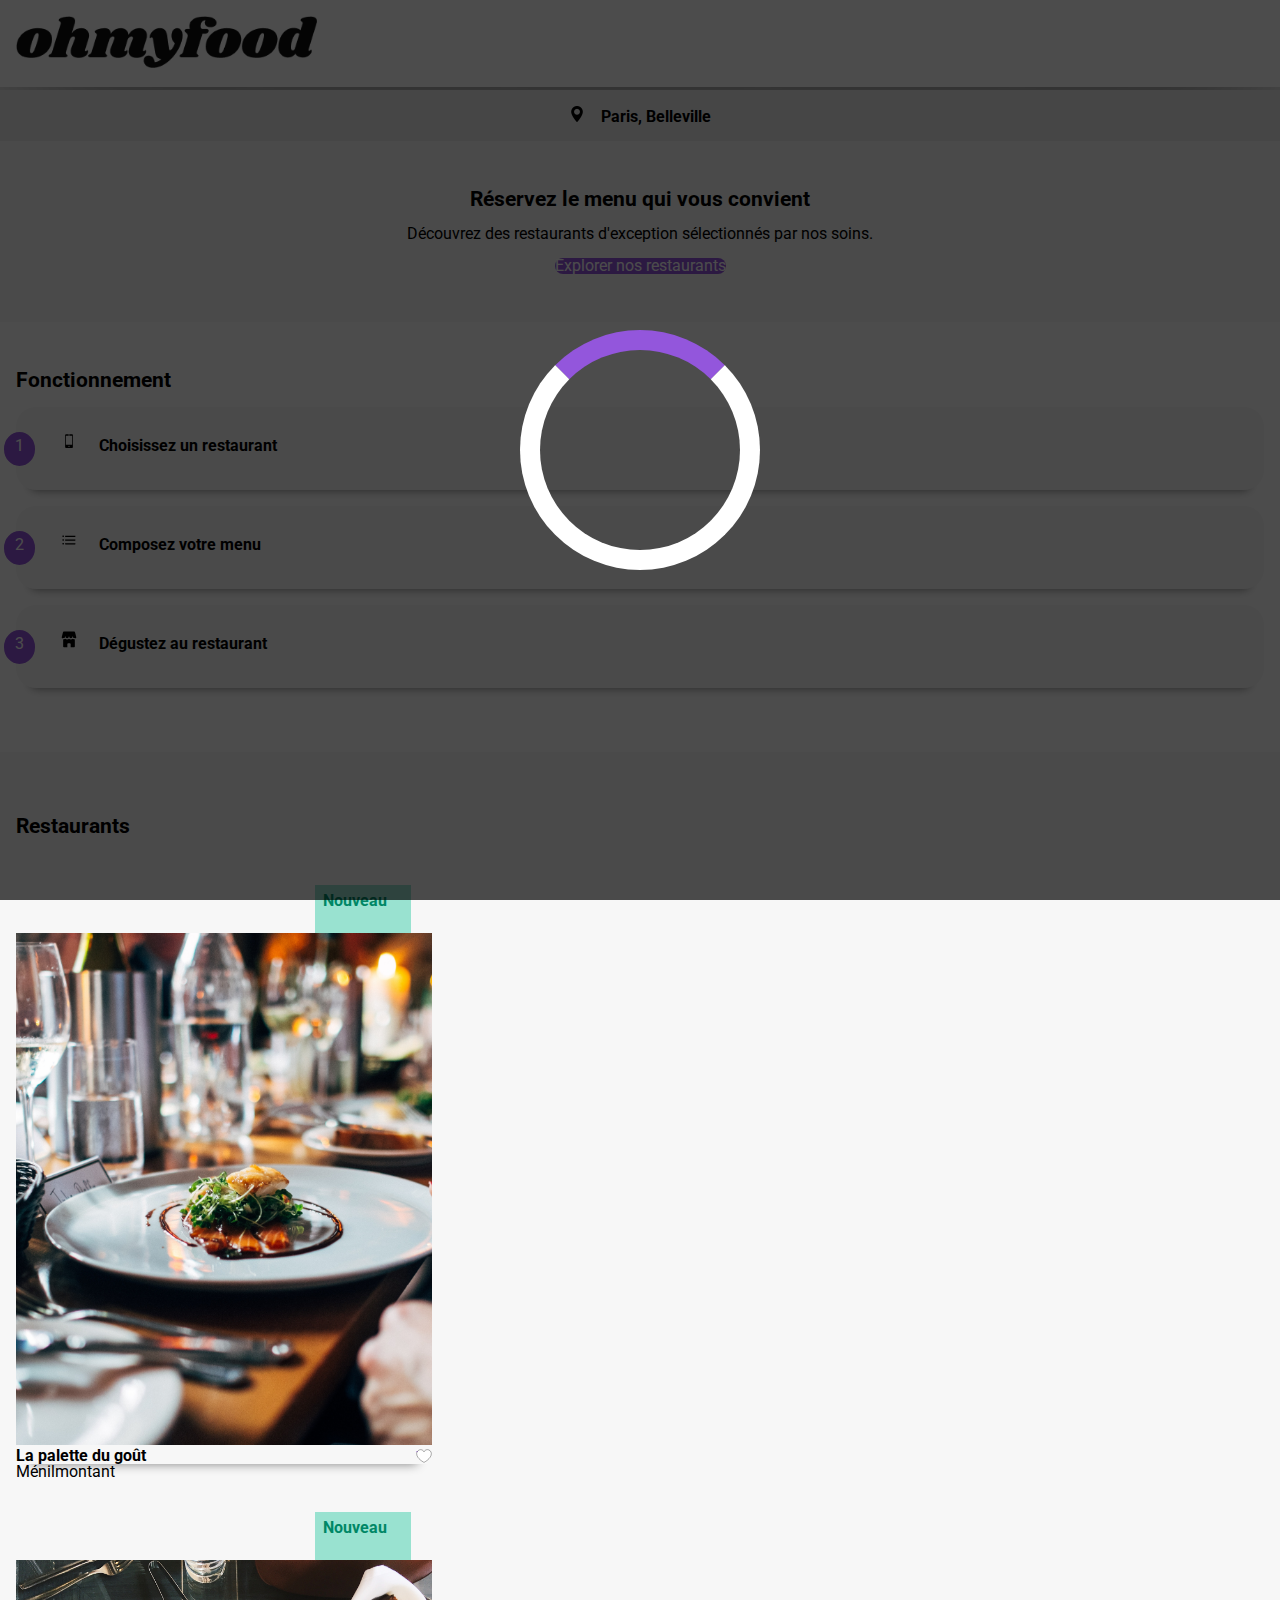
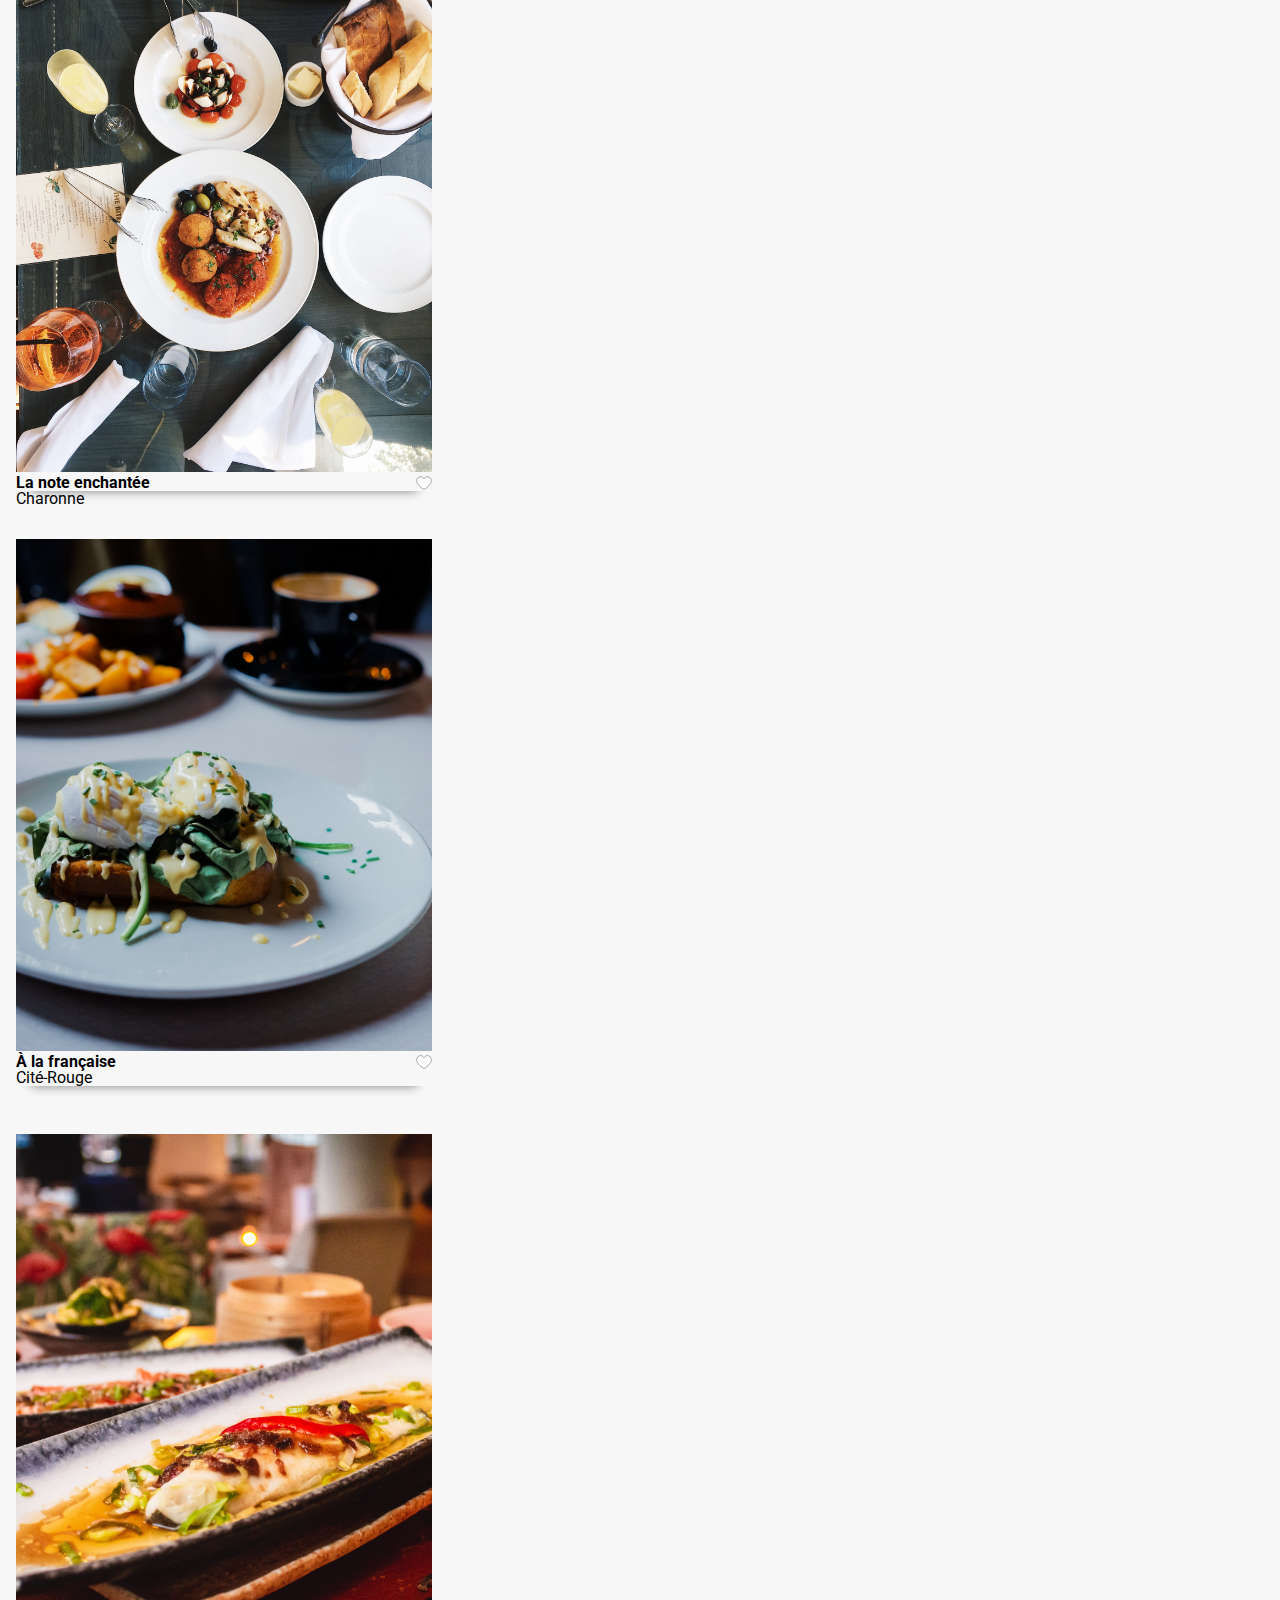
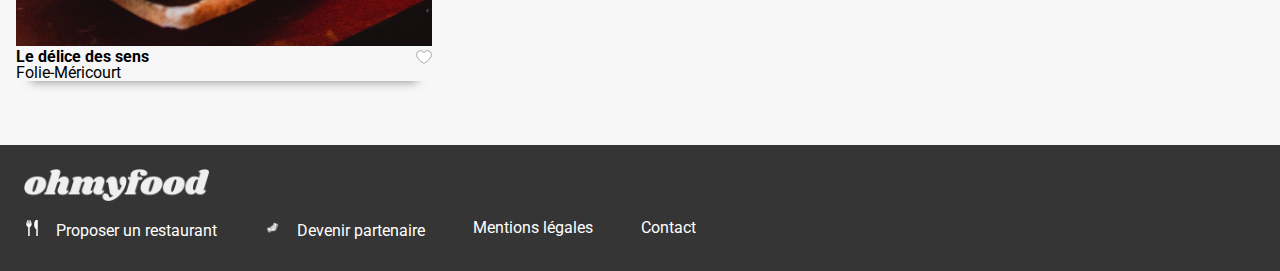
<file: index.html>
<!DOCTYPE html>
<html lang="fr">
<head>
    <meta charset="UTF-8">
    <meta http-equiv="X-UA-Compatible" content="IE=edge">
    <meta name="viewport" content="width=device-width, initial-scale=1.0">
    <title>
        Ohmyfood! Paris
    </title>
<link href="https://cdn.jsdelivr.net/npm/bootstrap@5.3.0-alpha1/dist/css/bootstrap.min.css" rel="stylesheet"
    integrity="sha384-GLhlTQ8iRABdZLl6O3oVMWSktQOp6b7In1Zl3/Jr59b6EGGoI1aFkw7cmDA6j6gD" crossorigin="anonymous">
<link rel="stylesheet" href="/css/main.css">
</head>
<body>
    <div class="loadcontainer">
        <div class="loader"></div>
    </div>
    <div class="container">
        <header class="home-header">
            <div class="toplogo">
                <img src="images/ohmyfood.png" class="d-block mx-auto" alt="Logo">
            </div>
            <div class="location">
                <p class="city">Paris, Belleville</p>
            </div>
            <div class="jumbotron">
                <p class="ptitle">Réservez le menu qui vous convient</p>
                <p class="psubtitle">Découvrez des restaurants d'exception sélectionnés par nos soins.</p>
                <p class="lead">
                    <a class="btn" href="#" role="button">Explorer nos restaurants</a>
                </p>
            </div>
        </header>
        <main>
            <section class="howitworks">
                <div class="divtitle">
                    <p class="ptitle">Fonctionnement</p>
                </div>
                <ol class="list">
                    <li class="step1">
                        <?xml version="1.0" encoding="utf-8"?><!-- Uploaded to: SVG Repo, www.svgrepo.com, Generator: SVG Repo Mixer Tools -->
                        <svg fill="FFFFFF" width="800px" height="800px" viewBox="0 0 32 32" xmlns="http://www.w3.org/2000/svg">
                            <path
                                d="M20.629 5h-9.257a1.6 1.6 0 0 0-1.601 1.603V25.4a1.6 1.6 0 0 0 1.601 1.601h9.257c.883 0 1.6-.718 1.6-1.601V6.603c0-.885-.717-1.603-1.6-1.603zm-6.247 1.023h3.302v.768h-3.302v-.768zm1.619 19.395a1.024 1.024 0 0 1-1.023-1.021 1.023 1.023 0 0 1 2.044 0c-.001.494-.46 1.021-1.021 1.021zm5.028-3.501H10.971V7.704h10.058v14.213z"/>
                        </svg>
                        <a class="steplink1" href="#">Choisissez un restaurant</a>
                    </li>
                    <li class="step2">
                        <?xml version="1.0" encoding="utf-8"?><!-- Uploaded to: SVG Repo, www.svgrepo.com, Generator: SVG Repo Mixer Tools -->
                        <svg width="800px" height="800px" viewBox="0 0 24 24" fill="#000000" xmlns="http://www.w3.org/2000/svg">
                            <path
                                d="M19 12.75H8C7.80109 12.75 7.61032 12.671 7.46967 12.5303C7.32902 12.3897 7.25 12.1989 7.25 12C7.25 11.8011 7.32902 11.6103 7.46967 11.4697C7.61032 11.329 7.80109 11.25 8 11.25H19C19.1989 11.25 19.3897 11.329 19.5303 11.4697C19.671 11.6103 19.75 11.8011 19.75 12C19.75 12.1989 19.671 12.3897 19.5303 12.5303C19.3897 12.671 19.1989 12.75 19 12.75Z"/>
                            <path
                                d="M19 8.25H8C7.80109 8.25 7.61032 8.17098 7.46967 8.03033C7.32902 7.88968 7.25 7.69891 7.25 7.5C7.25 7.30109 7.32902 7.11032 7.46967 6.96967C7.61032 6.82902 7.80109 6.75 8 6.75H19C19.1989 6.75 19.3897 6.82902 19.5303 6.96967C19.671 7.11032 19.75 7.30109 19.75 7.5C19.75 7.69891 19.671 7.88968 19.5303 8.03033C19.3897 8.17098 19.1989 8.25 19 8.25Z"/>
                            <path
                                d="M19 17.25H8C7.80109 17.25 7.61032 17.171 7.46967 17.0303C7.32902 16.8897 7.25 16.6989 7.25 16.5C7.25 16.3011 7.32902 16.1103 7.46967 15.9697C7.61032 15.829 7.80109 15.75 8 15.75H19C19.1989 15.75 19.3897 15.829 19.5303 15.9697C19.671 16.1103 19.75 16.3011 19.75 16.5C19.75 16.6989 19.671 16.8897 19.5303 17.0303C19.3897 17.171 19.1989 17.25 19 17.25Z"/>
                            <path
                                d="M5.00002 8.50002C4.87 8.50161 4.74093 8.47783 4.62002 8.43002C4.50052 8.37204 4.3895 8.29802 4.29002 8.21002C4.19734 8.11658 4.12401 8.00576 4.07425 7.88392C4.02448 7.76209 3.99926 7.63163 4.00002 7.50002C4.0037 7.23525 4.10728 6.98165 4.29002 6.79002C4.38389 6.69742 4.49637 6.62583 4.62002 6.58002C4.86348 6.48 5.13656 6.48 5.38002 6.58002C5.50277 6.62761 5.61491 6.69898 5.71002 6.79002C5.89275 6.98165 5.99633 7.23525 6.00002 7.50002C6.00078 7.63163 5.97555 7.76209 5.92579 7.88392C5.87602 8.00576 5.8027 8.11658 5.71002 8.21002C5.61054 8.29802 5.49951 8.37204 5.38002 8.43002C5.25911 8.47783 5.13003 8.50161 5.00002 8.50002Z"/>
                            <path
                                d="M5.00002 13C4.86934 12.9984 4.74024 12.9712 4.62002 12.92C4.49883 12.8693 4.38722 12.7983 4.29002 12.71C4.19734 12.6165 4.12401 12.5057 4.07425 12.3839C4.02448 12.262 3.99926 12.1316 4.00002 12C4.0037 11.7352 4.10728 11.4816 4.29002 11.29C4.38722 11.2016 4.49883 11.1306 4.62002 11.08C4.80104 10.996 5.00303 10.9682 5.20002 11L5.38002 11.06L5.56002 11.15C5.6124 11.1869 5.6625 11.227 5.71002 11.27C5.89749 11.4666 6.00144 11.7283 6.00002 12C6.00002 12.2652 5.89466 12.5195 5.70712 12.7071C5.51959 12.8946 5.26523 13 5.00002 13Z"/>
                            <path
                                d="M4.99999 17.5C4.86998 17.5016 4.7409 17.4778 4.61999 17.43C4.50049 17.372 4.38947 17.298 4.28999 17.21C4.20166 17.1128 4.13063 17.0012 4.07999 16.88C4.02708 16.7603 3.99976 16.6309 3.99976 16.5C3.99976 16.3691 4.02708 16.2397 4.07999 16.12C4.13063 15.9988 4.20166 15.8872 4.28999 15.79C4.43061 15.6513 4.60919 15.5573 4.80317 15.5199C4.99716 15.4825 5.19788 15.5034 5.37999 15.58C5.50274 15.6276 5.61488 15.699 5.70999 15.79C5.79832 15.8872 5.86935 15.9988 5.91999 16.12C5.97289 16.2397 6.00022 16.3691 6.00022 16.5C6.00022 16.6309 5.97289 16.7603 5.91999 16.88C5.86935 17.0012 5.79832 17.1128 5.70999 17.21C5.61655 17.3027 5.50573 17.376 5.38389 17.4258C5.26206 17.4756 5.1316 17.5008 4.99999 17.5Z"/>
                        </svg>
                        <a class="steplink2" href="#">Composez votre menu</a>
                    </li>
                    <li class="step3">
                    <?xml version="1.0" encoding="utf-8"?><!-- Uploaded to: SVG Repo, www.svgrepo.com, Generator: SVG Repo Mixer Tools -->
                    <svg width="800px" height="800px" viewBox="0 0 24 24" fill="#000000" xmlns="http://www.w3.org/2000/svg">
                        <path
                            d="M4.62127 4.51493C4.80316 3.78737 4.8941 3.42359 5.16536 3.21179C5.43663 3 5.8116 3 6.56155 3H17.4384C18.1884 3 18.5634 3 18.8346 3.21179C19.1059 3.42359 19.1968 3.78737 19.3787 4.51493L20.5823 9.32938C20.6792 9.71675 20.7276 9.91044 20.7169 10.0678C20.6892 10.4757 20.416 10.8257 20.0269 10.9515C19.8769 11 19.6726 11 19.2641 11C18.7309 11 18.4644 11 18.2405 10.9478C17.6133 10.8017 17.0948 10.3625 16.8475 9.76782C16.7593 9.55555 16.7164 9.29856 16.6308 8.78457C16.6068 8.64076 16.5948 8.56886 16.5812 8.54994C16.5413 8.49439 16.4587 8.49439 16.4188 8.54994C16.4052 8.56886 16.3932 8.64076 16.3692 8.78457L16.2877 9.27381C16.2791 9.32568 16.2747 9.35161 16.2704 9.37433C16.0939 10.3005 15.2946 10.9777 14.352 10.9995C14.3289 11 14.3026 11 14.25 11C14.1974 11 14.1711 11 14.148 10.9995C13.2054 10.9777 12.4061 10.3005 12.2296 9.37433C12.2253 9.35161 12.2209 9.32568 12.2123 9.27381L12.1308 8.78457C12.1068 8.64076 12.0948 8.56886 12.0812 8.54994C12.0413 8.49439 11.9587 8.49439 11.9188 8.54994C11.9052 8.56886 11.8932 8.64076 11.8692 8.78457L11.7877 9.27381C11.7791 9.32568 11.7747 9.35161 11.7704 9.37433C11.5939 10.3005 10.7946 10.9777 9.85199 10.9995C9.82887 11 9.80258 11 9.75 11C9.69742 11 9.67113 11 9.64801 10.9995C8.70541 10.9777 7.90606 10.3005 7.7296 9.37433C7.72527 9.35161 7.72095 9.32568 7.7123 9.27381L7.63076 8.78457C7.60679 8.64076 7.59481 8.56886 7.58122 8.54994C7.54132 8.49439 7.45868 8.49439 7.41878 8.54994C7.40519 8.56886 7.39321 8.64076 7.36924 8.78457C7.28357 9.29856 7.24074 9.55555 7.15249 9.76782C6.90524 10.3625 6.38675 10.8017 5.75951 10.9478C5.53563 11 5.26905 11 4.73591 11C4.32737 11 4.12309 11 3.97306 10.9515C3.58403 10.8257 3.31078 10.4757 3.28307 10.0678C3.27239 9.91044 3.32081 9.71675 3.41765 9.32938L4.62127 4.51493Z"/>
                        <path fill-rule="evenodd" clip-rule="evenodd"
                            d="M5.01747 12.5002C5 12.9211 5 13.4152 5 14V20C5 20.9428 5 21.4142 5.29289 21.7071C5.58579 22 6.05719 22 7 22H10V18C10 17.4477 10.4477 17 11 17H13C13.5523 17 14 17.4477 14 18V22H17C17.9428 22 18.4142 22 18.7071 21.7071C19 21.4142 19 20.9428 19 20V14C19 13.4152 19 12.9211 18.9825 12.5002C18.6177 12.4993 18.2446 12.4889 17.9002 12.4087C17.3808 12.2877 16.904 12.0519 16.5 11.7267C15.9159 12.1969 15.1803 12.4807 14.3867 12.499C14.3456 12.5 14.3022 12.5 14.2609 12.5H14.2608L14.25 12.5L14.2392 12.5H14.2391C14.1978 12.5 14.1544 12.5 14.1133 12.499C13.3197 12.4807 12.5841 12.1969 12 11.7267C11.4159 12.1969 10.6803 12.4807 9.88668 12.499C9.84555 12.5 9.80225 12.5 9.76086 12.5H9.76077L9.75 12.5L9.73923 12.5H9.73914C9.69775 12.5 9.65445 12.5 9.61332 12.499C8.8197 12.4807 8.08409 12.1969 7.5 11.7267C7.09596 12.0519 6.6192 12.2877 6.09984 12.4087C5.75542 12.4889 5.38227 12.4993 5.01747 12.5002Z"/>
                    </svg>
                        <a class="steplink3" href="#">Dégustez au restaurant</a>
                    </li>
                </ol>
            </section>
            <section class="restaurants">
                <div class="divtitle">
                    <p class="ptitle">Restaurants</p>
                </div>
                <div class="row row-cols-1 row-cols-md-3 g-4">
                    <div class="col n-col-tablet">
                        <p class="new">Nouveau</p>
                        <div class="card h-100">
                            <div class="cardimg">
                                <a href="pages/la-palette-du-gout.html">
                                    <img src="images/01_la_palette_du_gout.jpg" class="card-img-top" alt="La palette du goût">
                                </a>
                            </div>                       
                            <div class="card-body n-card-body n-card-body-tablet">
                                <div class="cardp">
                                    <p class="card-title">La palette du goût</p>
                                    <p class="card-subtitle">Ménilmontant</p>
                                </div>
                                <div class="heart">
                                    <?xml version="1.0" encoding="utf-8"?><!-- Uploaded to: SVG Repo, www.svgrepo.com, Generator: SVG Repo Mixer Tools -->
                                    <svg fill="#FFFFFF" width="800px" height="800px" viewBox="0 0 24 24" xmlns="http://www.w3.org/2000/svg">
                                        <defs>
                                            <linearGradient id="myGradient" gradientTransform="rotate(90)">
                                                <stop offset="50%" stop-color="white" />
                                                <stop offset="50%" stop-color="rgb(147, 86, 220)" />
                                            </linearGradient>
                                            <linearGradient id="myGradient25" gradientTransform="rotate(90)">
                                                <stop offset="25%" stop-color="white" />
                                                <stop offset="75%" stop-color="rgb(147, 86, 220)" />
                                            </linearGradient>
                                            <linearGradient id="myGradient75" gradientTransform="rotate(90)">
                                                <stop offset="25%" stop-color="white" />
                                                <stop offset="75%" stop-color="rgb(147, 86, 220)" />
                                            </linearGradient>
                                        </defs>
                                        
                                        <!-- using my linear gradient -->
                                        <circle cx="5" cy="5" r="4" fill="url('#myGradient')" />
                                        <circle cx="5" cy="5" r="4" fill="url('#myGradient25%')" />
                                        <circle cx="5" cy="5" r="4" fill="url('#myGradient75%')" />
                                        <path d="M14 20.408c-.492.308-.903.546-1.192.709-.153.086-.308.17-.463.252h-.002a.75.75 0 01-.686 0 16.709 16.709 0 01-.465-.252 31.147 31.147 0 01-4.803-3.34C3.8 15.572 1 12.331 1 8.513 1 5.052 3.829 2.5 6.736 2.5 9.03 2.5 10.881 3.726 12 5.605 13.12 3.726 14.97 2.5 17.264 2.5 20.17 2.5 23 5.052 23 8.514c0 3.818-2.801 7.06-5.389 9.262A31.146 31.146 0 0114 20.408z" />
                                    </svg>
                                </div>
                            </div>
                        </div>
                    </div>
                    <div class="col col-bottom">
                        <p class="new">Nouveau</p>
                        <div class="card h-100">
                            <div class="cardimg">
                                <a href="pages/la-note-enchantee.html">
                                    <img src="images/02_la_note_enchantee.jpg" class="card-img-top" alt="La note enchantée">
                                </a>
                            </div> 
                            <div class="card-body n-card-body n-card-body-b">
                                <div class="cardp">
                                    <p class="card-title">La note enchantée</p>
                                    <p class="card-subtitle">Charonne</p>
                                </div>
                                <div class="heart">
                                    <?xml version="1.0" encoding="utf-8"?><!-- Uploaded to: SVG Repo, www.svgrepo.com, Generator: SVG Repo Mixer Tools -->
                                    <svg fill="#FFFFFF" width="800px" height="800px" viewBox="0 0 24 24" xmlns="http://www.w3.org/2000/svg">
                                        <path d="M14 20.408c-.492.308-.903.546-1.192.709-.153.086-.308.17-.463.252h-.002a.75.75 0 01-.686 0 16.709 16.709 0 01-.465-.252 31.147 31.147 0 01-4.803-3.34C3.8 15.572 1 12.331 1 8.513 1 5.052 3.829 2.5 6.736 2.5 9.03 2.5 10.881 3.726 12 5.605 13.12 3.726 14.97 2.5 17.264 2.5 20.17 2.5 23 5.052 23 8.514c0 3.818-2.801 7.06-5.389 9.262A31.146 31.146 0 0114 20.408z" />
                                    </svg>
                                </div>
                            </div>
                        </div>
                    </div>
                    <div class="col">
                        <div class="card h-100">
                            <div class="cardimg">
                                <a href="pages/a-la-francaise.html">
                                    <img src="images/03_a_la_francaise.jpg" class="card-img-top" alt="À la française">
                                </a>
                            </div>
                            <div class="card-body">
                                <div class="cardp">
                                    <p class="card-title">À la française</p>
                                    <p class="card-subtitle">Cité-Rouge</p>
                                </div>
                                <div class="heart">
                                    <?xml version="1.0" encoding="utf-8"?><!-- Uploaded to: SVG Repo, www.svgrepo.com, Generator: SVG Repo Mixer Tools -->
                                    <svg fill="#FFFFFF" width="800px" height="800px" viewBox="0 0 24 24" xmlns="http://www.w3.org/2000/svg">
                                        <path d="M14 20.408c-.492.308-.903.546-1.192.709-.153.086-.308.17-.463.252h-.002a.75.75 0 01-.686 0 16.709 16.709 0 01-.465-.252 31.147 31.147 0 01-4.803-3.34C3.8 15.572 1 12.331 1 8.513 1 5.052 3.829 2.5 6.736 2.5 9.03 2.5 10.881 3.726 12 5.605 13.12 3.726 14.97 2.5 17.264 2.5 20.17 2.5 23 5.052 23 8.514c0 3.818-2.801 7.06-5.389 9.262A31.146 31.146 0 0114 20.408z" />
                                    </svg>
                                </div>
                            </div>
                        </div>
                    </div>
                    <div class="col">
                        <div class="card h-100">
                            <div class="cardimg">
                                <a href="pages/le-delice-des-sens.html">
                                    <img src="images/04_le_delice_des_sens.jpg" class="card-img-top" alt="Le délice des sens">
                                </a>
                            </div>                           
                            <div class="card-body">
                                <div class="cardp">
                                    <p class="card-title">Le délice des sens</p>
                                    <p class="card-subtitle">Folie-Méricourt</p>
                                </div>
                                <div class="heart">
                                    <?xml version="1.0" encoding="utf-8"?><!-- Uploaded to: SVG Repo, www.svgrepo.com, Generator: SVG Repo Mixer Tools -->
                                    <svg fill="#FFFFFF" width="800px" height="800px" viewBox="0 0 24 24" xmlns="http://www.w3.org/2000/svg">
                                        <path d="M14 20.408c-.492.308-.903.546-1.192.709-.153.086-.308.17-.463.252h-.002a.75.75 0 01-.686 0 16.709 16.709 0 01-.465-.252 31.147 31.147 0 01-4.803-3.34C3.8 15.572 1 12.331 1 8.513 1 5.052 3.829 2.5 6.736 2.5 9.03 2.5 10.881 3.726 12 5.605 13.12 3.726 14.97 2.5 17.264 2.5 20.17 2.5 23 5.052 23 8.514c0 3.818-2.801 7.06-5.389 9.262A31.146 31.146 0 0114 20.408z" />
                                    </svg>
                                </div>
                            </div>
                        </div>
                    </div>
                </div>
            </section>
        </main>
        <footer>
                <div class="bottomlogo">
                    <img src="images/ohmyfood.png" class="d-block d-block-bottom" alt="Logo">
                </div>
                <ul>
                    <li class="fork"><a class="abottom" href="#">Proposer un restaurant</a></li>
                    <li class="hands"><a class="abottom" href="#">Devenir partenaire</a></li>
                    <li><a class="abottom" href="#">Mentions légales</a></li>
                    <li><a class="abottom" href="mailto:email@example.com">Contact</a></li>
                </ul>
        </footer>
    </div>
<script src="https://cdn.jsdelivr.net/npm/bootstrap@5.3.0-alpha1/dist/js/bootstrap.bundle.min.js"
    integrity="sha384-w76AqPfDkMBDXo30jS1Sgez6pr3x5MlQ1ZAGC+nuZB+EYdgRZgiwxhTBTkF7CXvN"
    crossorigin="anonymous">
</script>
</body>
</html>
</file>
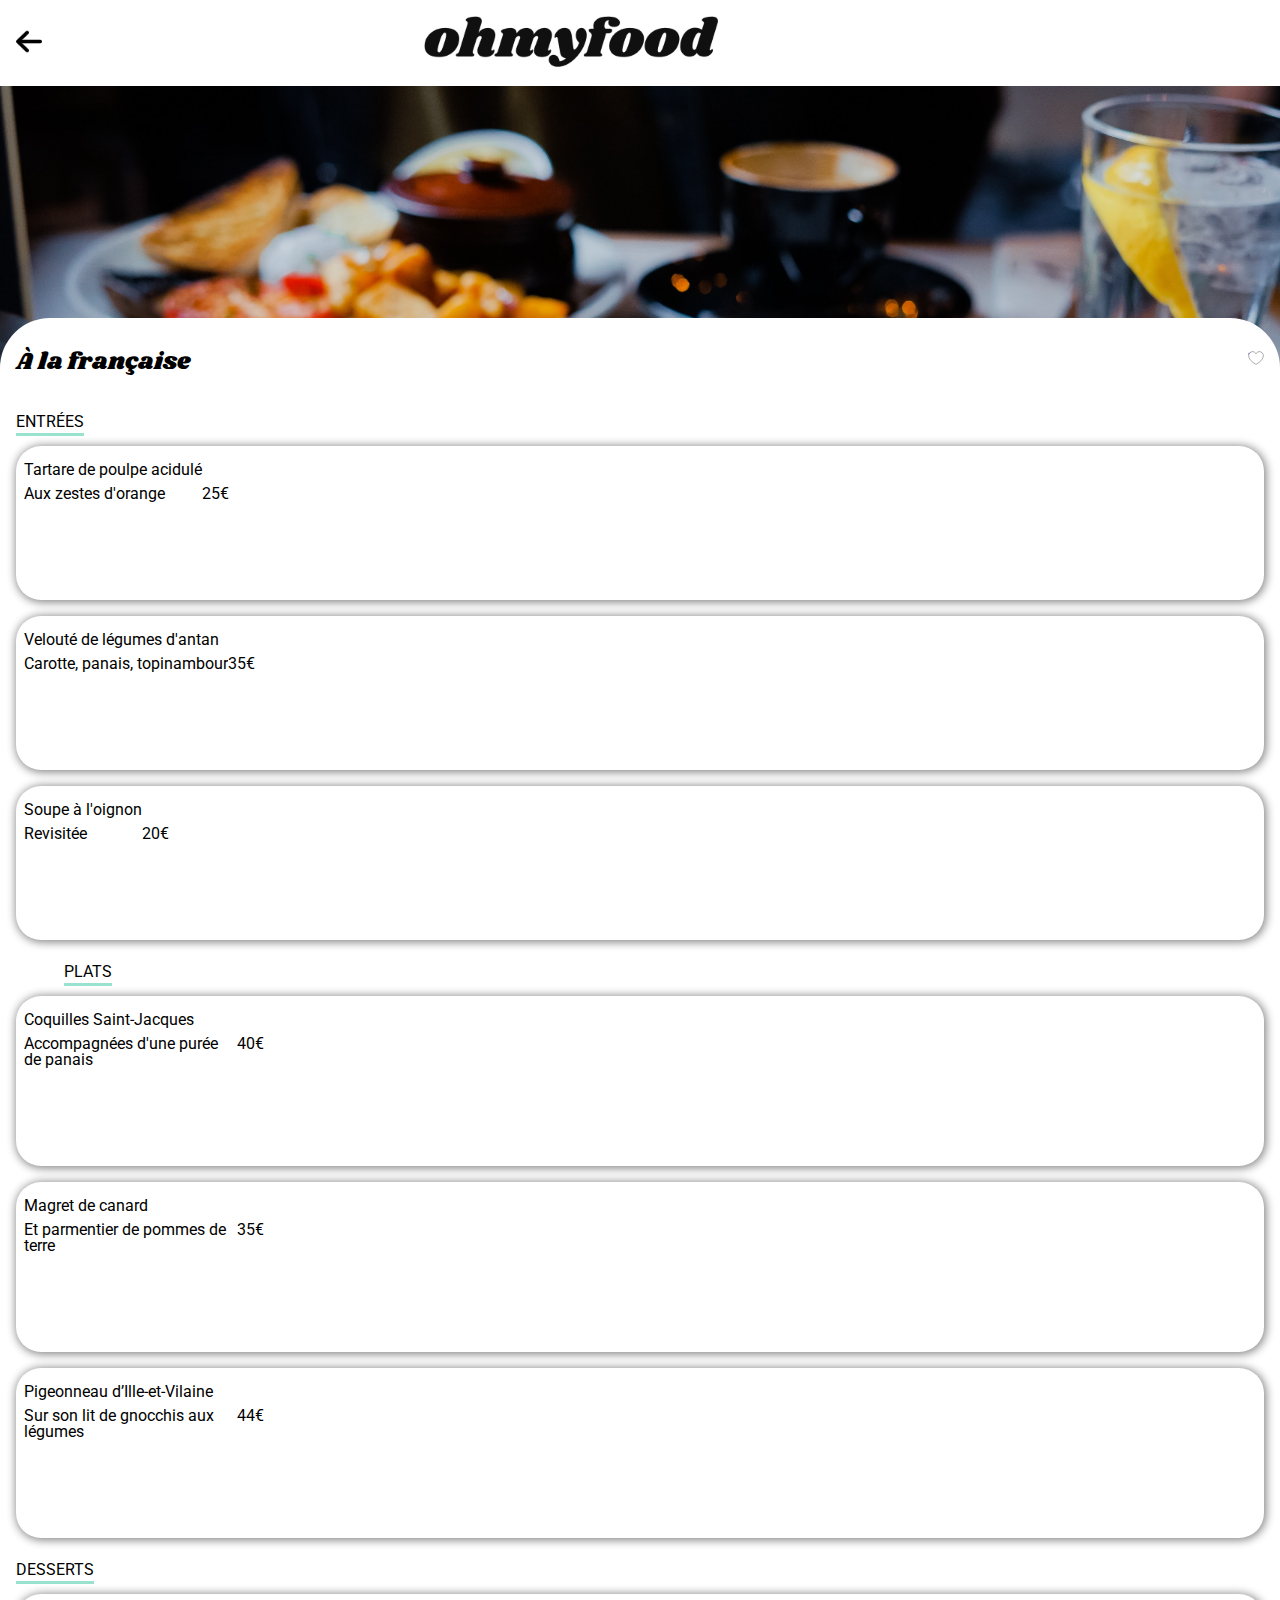
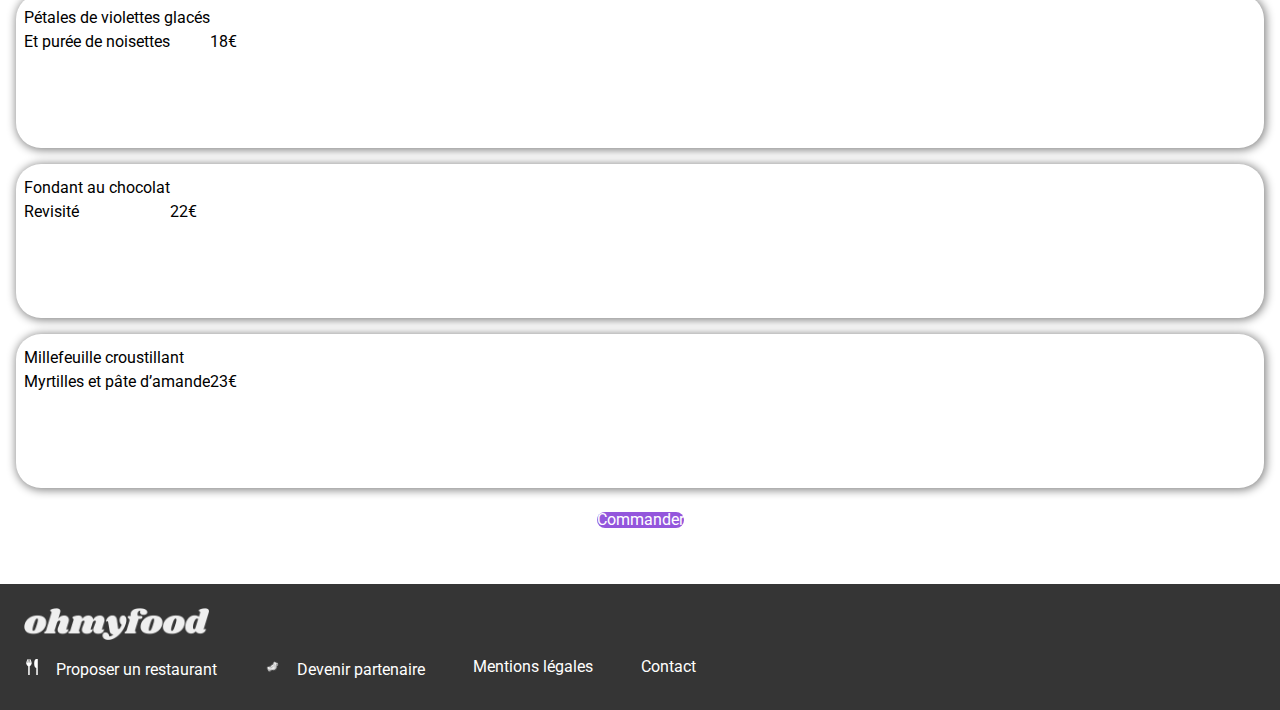
<file: pages/a-la-francaise.html>
<!DOCTYPE html>
<html lang="en">
<head>
    <meta charset="UTF-8">
    <meta http-equiv="X-UA-Compatible" content="IE=edge">
    <meta name="viewport" content="width=device-width, initial-scale=1.0">
    <title>À la française</title>
    <link href="https://cdn.jsdelivr.net/npm/bootstrap@5.3.0-alpha1/dist/css/bootstrap.min.css" rel="stylesheet"
        integrity="sha384-GLhlTQ8iRABdZLl6O3oVMWSktQOp6b7In1Zl3/Jr59b6EGGoI1aFkw7cmDA6j6gD" crossorigin="anonymous">
    <link rel="stylesheet" href="/css/main.css">
</head>
<body>
    <div class="container">
        <header class="restaurant-header">
            <div class="arrow-logo">
                <div class="arrow">
                    <a href="../index.html"><img src="../images/arrow.png" alt="arrow" width="5%"></a>
                </div>
                <div class="toplogo">
                    <img src="../images/ohmyfood.png" class="d-block mx-auto" alt="Logo" width="50%">
                </div>
            </div>  
            <div class="bg-a-la-francaise"></div>
        </header>
        <main>
                <div class="restaurant">
                    <div class="menu-head">
                        <h2>À la française</h2>
                                <div class="heart">
                                    <?xml version="1.0" encoding="utf-8"?><!-- Uploaded to: SVG Repo, www.svgrepo.com, Generator: SVG Repo Mixer Tools -->
                                    <svg fill="#FFFFFF" width="800px" height="800px" viewBox="0 0 24 24" xmlns="http://www.w3.org/2000/svg">
                                        <defs>
                                            <linearGradient id="myGradient" gradientTransform="rotate(90)">
                                                <stop offset="50%" stop-color="white" />
                                                <stop offset="50%" stop-color="rgb(147, 86, 220)" />
                                            </linearGradient>
                                            <linearGradient id="myGradient25" gradientTransform="rotate(90)">
                                                <stop offset="25%" stop-color="white" />
                                                <stop offset="75%" stop-color="rgb(147, 86, 220)" />
                                            </linearGradient>
                                            <linearGradient id="myGradient75" gradientTransform="rotate(90)">
                                                <stop offset="25%" stop-color="white" />
                                                <stop offset="75%" stop-color="rgb(147, 86, 220)" />
                                            </linearGradient>
                                        </defs>
                                
                                        <!-- using my linear gradient -->
                                        <circle cx="5" cy="5" r="4" fill="url('#myGradient')" />
                                        <circle cx="5" cy="5" r="4" fill="url('#myGradient25')" />
                                        <circle cx="5" cy="5" r="4" fill="url('#myGradient75')" />
                                        <path
                                            d="M14 20.408c-.492.308-.903.546-1.192.709-.153.086-.308.17-.463.252h-.002a.75.75 0 01-.686 0 16.709 16.709 0 01-.465-.252 31.147 31.147 0 01-4.803-3.34C3.8 15.572 1 12.331 1 8.513 1 5.052 3.829 2.5 6.736 2.5 9.03 2.5 10.881 3.726 12 5.605 13.12 3.726 14.97 2.5 17.264 2.5 20.17 2.5 23 5.052 23 8.514c0 3.818-2.801 7.06-5.389 9.262A31.146 31.146 0 0114 20.408z" />
                                    </svg>
                                </div>
                    </div>
                    <div class="starters">
                        <p class="menu">Entrées</p>
                        <ol class="list-group list-group-numbered">
                            <li class="list-menu d-flex justify-content-between align-items-start">
                                <div class="menu-name">
                                    <div class="ms-2 me-auto">
                                        <div class="fw-bold">Tartare de poulpe acidulé</div>
                                        Aux zestes d'orange
                                    </div>
                                    <span class="badge bg-primary rounded-pill">25€</span>
                                </div>              
                                <div class="checked">
                                    <img src="/images/check-mark.png" alt="validation">
                                </div>
                            </li>
                            <li class="list-menu d-flex justify-content-between align-items-start">
                                <div class="menu-name">
                                    <div class="ms-2 me-auto">
                                        <div class="fw-bold">Velouté de légumes d'antan</div>
                                        Carotte, panais, topinambour
                                    </div>                               
                                <span class="badge bg-primary rounded-pill">35€</span>
                                </div>
                                <div class="checked">
                                <img src="/images/check-mark.png" alt="validation">
                            </div>
                            </li>
                            <li class="list-menu d-flex justify-content-between align-items-start">
                            <div class="menu-name">
                                <div class="ms-2 me-auto">
                                    <div class="fw-bold">Soupe à l'oignon</div>
                                    Revisitée
                                </div>
                                <span class="badge bg-primary rounded-pill">20€</span>
                            </div>
                                <div class="checked">
                                <img src="/images/check-mark.png" alt="validation">
                            </div>
                            </li>
                        </ol>
                    </div>
                    <div class="main-courses">
                        <p class="menu ml-1">Plats</p>
                        <ol class="list-group list-group-numbered">
                            <li class="list-menu d-flex justify-content-between align-items-start">
                                <div class="menu-name">
                                <div class="ms-2 me-auto">
                                    <div class="fw-bold">Coquilles Saint-Jacques</div>
                                    Accompagnées d'une purée de panais
                                </div>
                                <span class="badge bg-primary rounded-pill">40€</span>
                                </div>
                                <div class="checked">
                                <img src="/images/check-mark.png" alt="validation">
                            </div>
                            </li>
                            <li class="list-menu d-flex justify-content-between align-items-start">
                                <div class="menu-name">
                                <div class="ms-2 me-auto">
                                    <div class="fw-bold">Magret de canard</div>
                                    Et parmentier de pommes de terre
                                </div>
                                <span class="badge bg-primary rounded-pill">35€</span>
                                </div>
                                <div class="checked">
                                <img src="/images/check-mark.png" alt="validation">
                            </div>
                            </li>
                            <li class="list-menu d-flex justify-content-between align-items-start">
                                <div class="menu-name">
                                <div class="ms-2 me-auto">
                                    <div class="fw-bold">Pigeonneau d’Ille-et-Vilaine</div>
                                    Sur son lit de gnocchis aux légumes
                                </div>                               
                                <span class="badge bg-primary rounded-pill">44€</span>
                                </div>
                                <div class="checked">
                                <img src="/images/check-mark.png" alt="validation">
                            </div>
                            </li>
                        </ol>
                    </div>
                    <div class="desserts">
                        <p class="menu">Desserts</p>
                        <ol class="list-group list-group-numbered">
                            <li class="list-menu d-flex justify-content-between align-items-start">
                                <div class="menu-name">
                                <div class="ms-2 me-auto">
                                    <div class="fw-bold">Pétales de violettes glacés</div>
                                    Et purée de noisettes
                                </div>                               
                                <span class="badge bg-primary rounded-pill">18€</span>
                                </div>
                                <div class="checked">
                                <img src="/images/check-mark.png" alt="validation">
                            </div>
                            </li>
                            <li class="list-menu d-flex justify-content-between align-items-start">
                                <div class="menu-name">
                                <div class="ms-2 me-auto">
                                    <div class="fw-bold">Fondant au chocolat</div>
                                    Revisité
                                </div>                               
                                <span class="badge bg-primary rounded-pill">22€</span>
                                </div>
                                <div class="checked">
                                <img src="/images/check-mark.png" alt="validation">
                            </div>
                            </li>
                            <li class="list-menu d-flex justify-content-between align-items-start">
                                <div class="menu-name">
                                <div class="ms-2 me-auto">
                                    <div class="fw-bold">Millefeuille croustillant</div>
                                    Myrtilles et pâte d’amande
                                </div>
                                <span class="badge bg-primary rounded-pill">23€</span>
                                </div>
                                <div class="checked">
                                <img src="/images/check-mark.png" alt="validation">
                            </div>
                            </li>
                        </ol>
                        <p class="lead">
                            <a class="btn btnmb-1" href="#" role="button">Commander</a>
                        </p>
                    </div>  
                </div>
        </main>
        <footer class="restaurant-footer">
            <div class="bottomlogo">
                <img src="../images/ohmyfood.png" class="d-block d-block-bottom" alt="Logo" width="20%">
            </div>
            <ul>
                <li class="fork"><a class="abottom" href="#">Proposer un restaurant</a></li>
                <li class="hands"><a class="abottom" href="#">Devenir partenaire</a></li>
                <li><a class="abottom" href="#">Mentions légales</a></li>
                <li><a class="abottom" href="mailto:email@example.com">Contact</a></li>
            </ul>
        </footer>
    </div>
    <script src="https://cdn.jsdelivr.net/npm/bootstrap@5.3.0-alpha1/dist/js/bootstrap.bundle.min.js"
        integrity="sha384-w76AqPfDkMBDXo30jS1Sgez6pr3x5MlQ1ZAGC+nuZB+EYdgRZgiwxhTBTkF7CXvN" crossorigin="anonymous">
    </script>
</body>
</html>
</file>
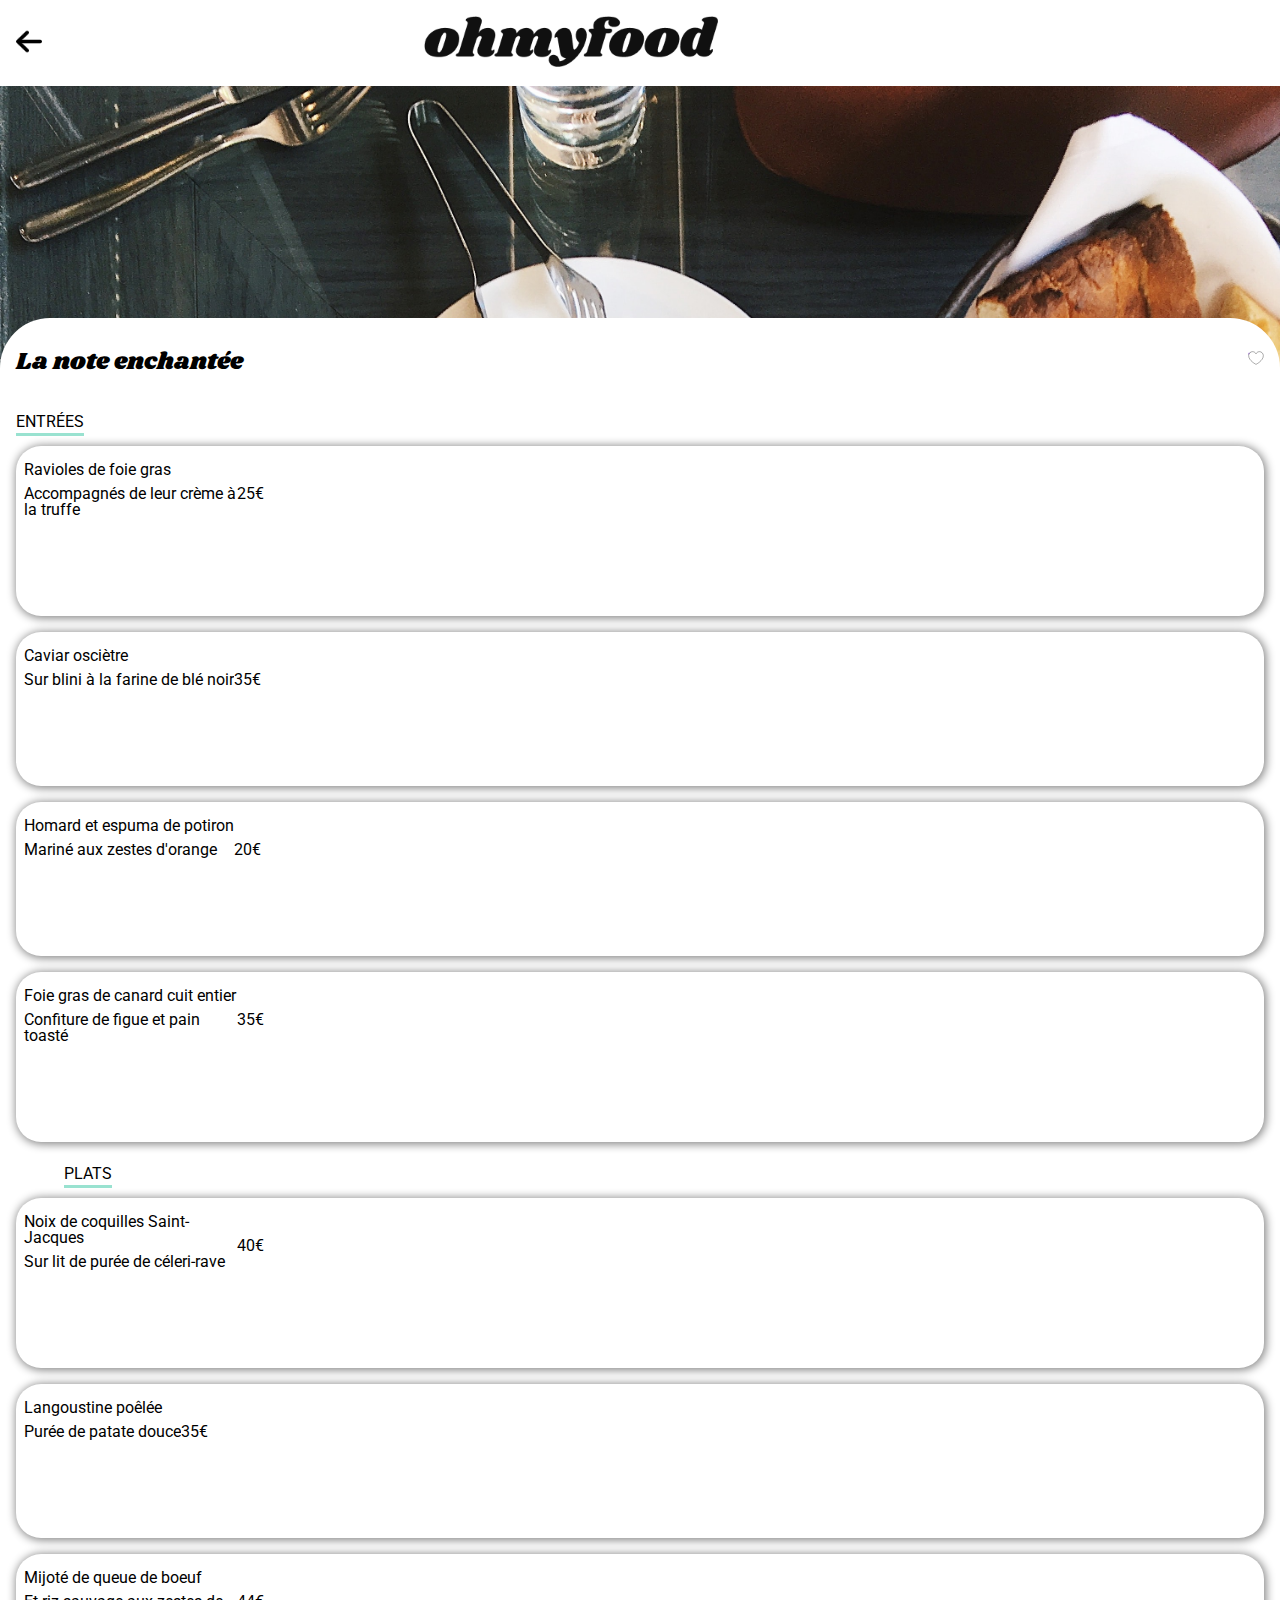
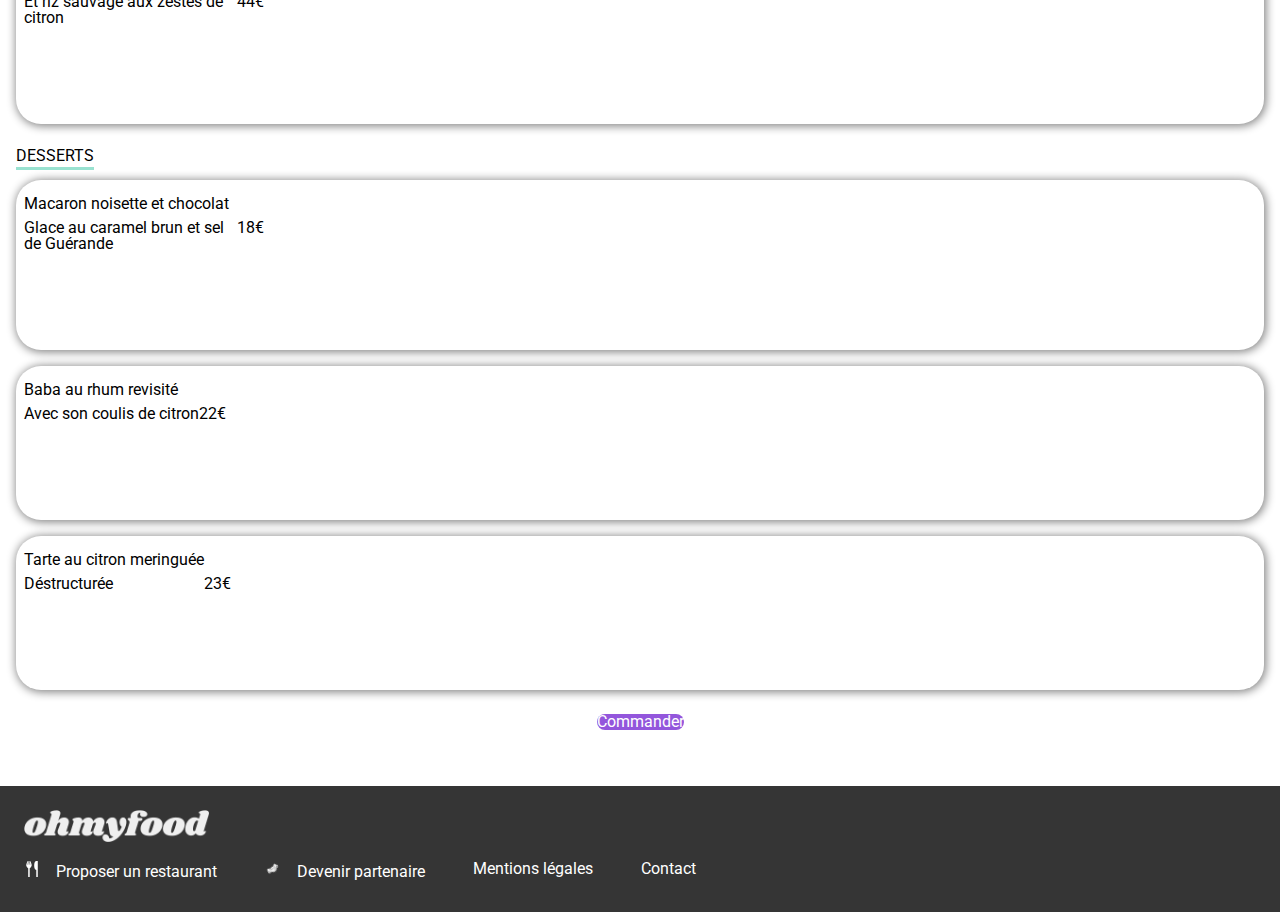
<file: pages/la-note-enchantee.html>
<!DOCTYPE html>
<html lang="en">
<head>
    <meta charset="UTF-8">
    <meta http-equiv="X-UA-Compatible" content="IE=edge">
    <meta name="viewport" content="width=device-width, initial-scale=1.0">
    <title>La note enchantée</title>
    <link href="https://cdn.jsdelivr.net/npm/bootstrap@5.3.0-alpha1/dist/css/bootstrap.min.css" rel="stylesheet"
        integrity="sha384-GLhlTQ8iRABdZLl6O3oVMWSktQOp6b7In1Zl3/Jr59b6EGGoI1aFkw7cmDA6j6gD" crossorigin="anonymous">
    <link rel="stylesheet" href="/css/main.css">
</head>
<body>
    <div class="container">
        <header class="restaurant-header">
            <div class="arrow-logo">
                <div class="arrow">
                    <a href="../index.html"><img src="../images/arrow.png" alt="arrow" width="5%"></a>
                </div>
                <div class="toplogo">
                    <img src="../images/ohmyfood.png" class="d-block mx-auto" alt="Logo" width="50%">
                </div>
            </div>
            <div class="bg-la-note-enchantee"></div>
        </header>
        <main>
            <div class="restaurant">
                <div class="menu-head">
                    <h2>La note enchantée</h2>
                                <div class="heart">
                                    <?xml version="1.0" encoding="utf-8"?><!-- Uploaded to: SVG Repo, www.svgrepo.com, Generator: SVG Repo Mixer Tools -->
                                    <svg fill="#FFFFFF" width="800px" height="800px" viewBox="0 0 24 24" xmlns="http://www.w3.org/2000/svg">
                                        <defs>
                                            <linearGradient id="myGradient" gradientTransform="rotate(90)">
                                                <stop offset="50%" stop-color="white" />
                                                <stop offset="50%" stop-color="rgb(147, 86, 220)" />
                                            </linearGradient>
                                            <linearGradient id="myGradient25" gradientTransform="rotate(90)">
                                                <stop offset="25%" stop-color="white" />
                                                <stop offset="75%" stop-color="rgb(147, 86, 220)" />
                                            </linearGradient>
                                            <linearGradient id="myGradient75" gradientTransform="rotate(90)">
                                                <stop offset="25%" stop-color="white" />
                                                <stop offset="75%" stop-color="rgb(147, 86, 220)" />
                                            </linearGradient>
                                        </defs>
                                
                                        <!-- using my linear gradient -->
                                        <circle cx="5" cy="5" r="4" fill="url('#myGradient')" />
                                        <circle cx="5" cy="5" r="4" fill="url('#myGradient25')" />
                                        <circle cx="5" cy="5" r="4" fill="url('#myGradient75')" />
                                        <path
                                            d="M14 20.408c-.492.308-.903.546-1.192.709-.153.086-.308.17-.463.252h-.002a.75.75 0 01-.686 0 16.709 16.709 0 01-.465-.252 31.147 31.147 0 01-4.803-3.34C3.8 15.572 1 12.331 1 8.513 1 5.052 3.829 2.5 6.736 2.5 9.03 2.5 10.881 3.726 12 5.605 13.12 3.726 14.97 2.5 17.264 2.5 20.17 2.5 23 5.052 23 8.514c0 3.818-2.801 7.06-5.389 9.262A31.146 31.146 0 0114 20.408z" />
                                    </svg>
                                </div>
                </div>
                <div class="starters">
                    <p class="menu">Entrées</p>
                    <ol class="list-group list-group-numbered">
                        <li class="list-menu d-flex justify-content-between align-items-start">
                            <div class="menu-name">
                            <div class="ms-2 me-auto">
                                <div class="fw-bold">Ravioles de foie gras</div>
                                Accompagnés de leur crème à la truffe
                            </div>
                            <span class="badge bg-primary rounded-pill">25€</span>
                            </div>
                            <div class="checked">
                                <img src="/images/check-mark.png" alt="validation">
                            </div>
                        </li>
                        <li class="list-menu d-flex justify-content-between align-items-start">
                            <div class="menu-name">
                            <div class="ms-2 me-auto">
                                <div class="fw-bold">Caviar osciètre</div>
                                Sur blini à la farine de blé noir
                            </div>                    
                            <span class="badge bg-primary rounded-pill">35€</span>
                            </div>
                            <div class="checked">
                                <img src="/images/check-mark.png" alt="validation">
                            </div>
                        </li>
                        <li class="list-menu d-flex justify-content-between align-items-start">
                            <div class="menu-name">
                            <div class="ms-2 me-auto">
                                <div class="fw-bold">Homard et espuma de potiron</div>
                                Mariné aux zestes d'orange
                            </div>                           
                            <span class="badge bg-primary rounded-pill">20€</span>
                            </div>
                            <div class="checked">
                                <img src="/images/check-mark.png" alt="validation">
                            </div>
                        </li>
                        <li class="list-menu d-flex justify-content-between align-items-start">
                            <div class="menu-name">
                            <div class="ms-2 me-auto">
                                <div class="fw-bold">Foie gras de canard cuit entier</div>
                                Confiture de figue et pain toasté
                            </div>
                            <span class="badge bg-primary rounded-pill">35€</span>
                            </div>
                            <div class="checked">
                                <img src="/images/check-mark.png" alt="validation">
                            </div>
                        </li>
                    </ol>
                </div>
                <div class="main-courses">
                    <p class="menu ml-1">Plats</p>
                    <ol class="list-group list-group-numbered">
                        <li class="list-menu d-flex justify-content-between align-items-start">
                            <div class="menu-name">
                            <div class="ms-2 me-auto">
                                <div class="fw-bold">Noix de coquilles Saint-Jacques</div>
                                Sur lit de purée de céleri-rave
                            </div>                          
                            <span class="badge bg-primary rounded-pill">40€</span>
                            </div>
                            <div class="checked">
                                <img src="/images/check-mark.png" alt="validation">
                            </div>
                        </li>
                        <li class="list-menu d-flex justify-content-between align-items-start">
                            <div class="menu-name">
                            <div class="ms-2 me-auto">
                                <div class="fw-bold">Langoustine poêlée</div>
                                Purée de patate douce
                            </div>
                            <span class="badge bg-primary rounded-pill">35€</span>
                            </div>
                            <div class="checked">
                                <img src="/images/check-mark.png" alt="validation">
                            </div>
                        </li>
                        <li class="list-menu d-flex justify-content-between align-items-start">
                            <div class="menu-name">
                            <div class="ms-2 me-auto">
                                <div class="fw-bold">Mijoté de queue de boeuf</div>
                                Et riz sauvage aux zestes de citron
                            </div>
                            <span class="badge bg-primary rounded-pill">44€</span>
                            </div>
                            <div class="checked">
                                <img src="/images/check-mark.png" alt="validation">
                            </div>
                        </li>
                    </ol>
                </div>
                <div class="desserts">
                    <p class="menu">Desserts</p>
                    <ol class="list-group list-group-numbered">
                        <li class="list-menu d-flex justify-content-between align-items-start">
                            <div class="menu-name">
                            <div class="ms-2 me-auto">
                                <div class="fw-bold">Macaron noisette et chocolat</div>
                                Glace au caramel brun et sel de Guérande
                            </div>                           
                            <span class="badge bg-primary rounded-pill">18€</span>
                            </div>
                            <div class="checked">
                                <img src="/images/check-mark.png" alt="validation">
                            </div>
                        </li>
                        <li class="list-menu d-flex justify-content-between align-items-start">
                            <div class="menu-name">
                            <div class="ms-2 me-auto">
                                <div class="fw-bold">Baba au rhum revisité</div>
                                Avec son coulis de citron
                            </div>                          
                            <span class="badge bg-primary rounded-pill">22€</span>
                            </div>
                            <div class="checked">
                                <img src="/images/check-mark.png" alt="validation">
                            </div>
                        </li>
                        <li class="list-menu d-flex justify-content-between align-items-start">
                            <div class="menu-name">
                            <div class="ms-2 me-auto">
                                <div class="fw-bold">Tarte au citron meringuée</div>
                                Déstructurée
                            </div>                          
                            <span class="badge bg-primary rounded-pill">23€</span>
                            </div>
                            <div class="checked">
                                <img src="/images/check-mark.png" alt="validation">
                            </div>
                        </li>
                    </ol>
                    <p class="lead">
                        <a class="btn btnmb-1" href="#" role="button">Commander</a>
                    </p>
                </div>  
            </div>           
        </main>
        <footer class="restaurant-footer">
            <div class="bottomlogo">
                <img src="../images/ohmyfood.png" class="d-block d-block-bottom" alt="Logo" width="20%">
            </div>
            <ul>
                <li class="fork"><a class="abottom" href="#">Proposer un restaurant</a></li>
                <li class="hands"><a class="abottom" href="#">Devenir partenaire</a></li>
                <li><a class="abottom" href="#">Mentions légales</a></li>
                <li><a class="abottom" href="mailto:email@example.com">Contact</a></li>
            </ul>
        </footer>
    </div>
    <script src="https://cdn.jsdelivr.net/npm/bootstrap@5.3.0-alpha1/dist/js/bootstrap.bundle.min.js"
        integrity="sha384-w76AqPfDkMBDXo30jS1Sgez6pr3x5MlQ1ZAGC+nuZB+EYdgRZgiwxhTBTkF7CXvN" crossorigin="anonymous">
    </script>
</body>
</html>
</file>
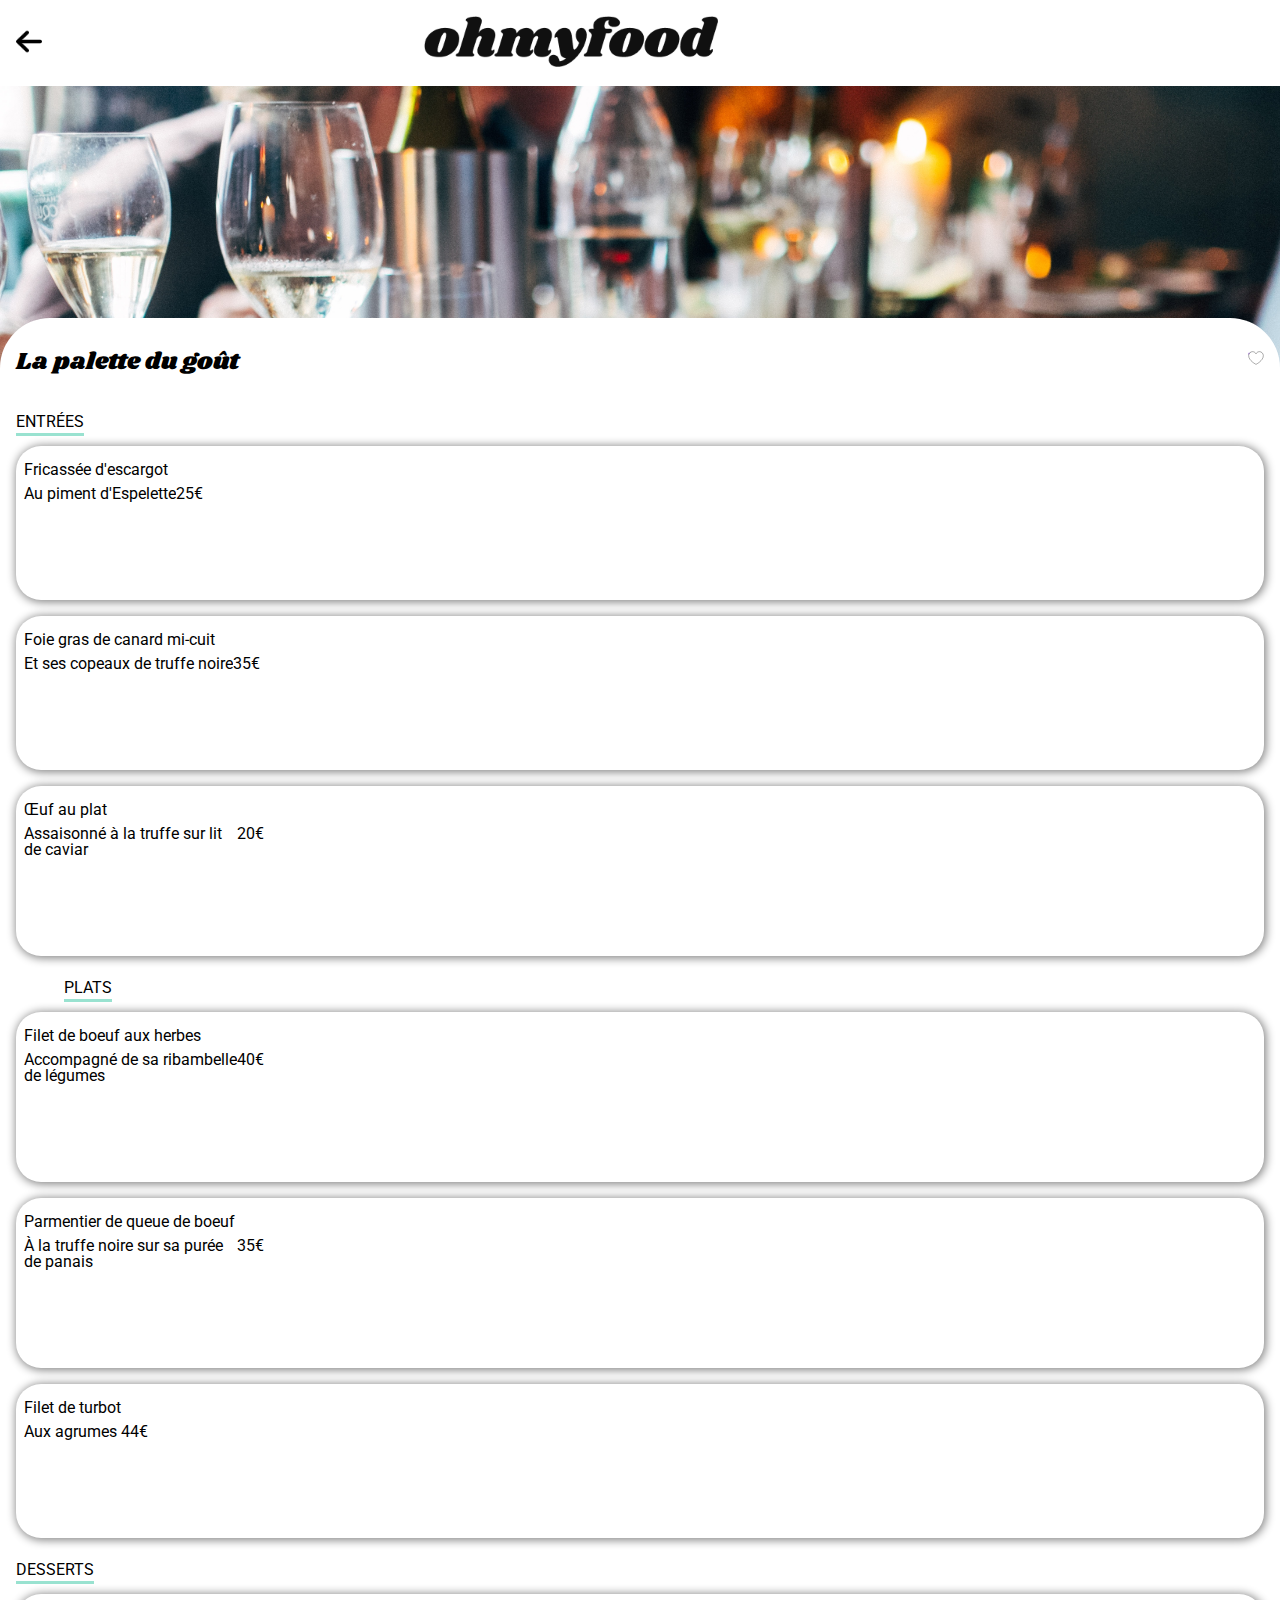
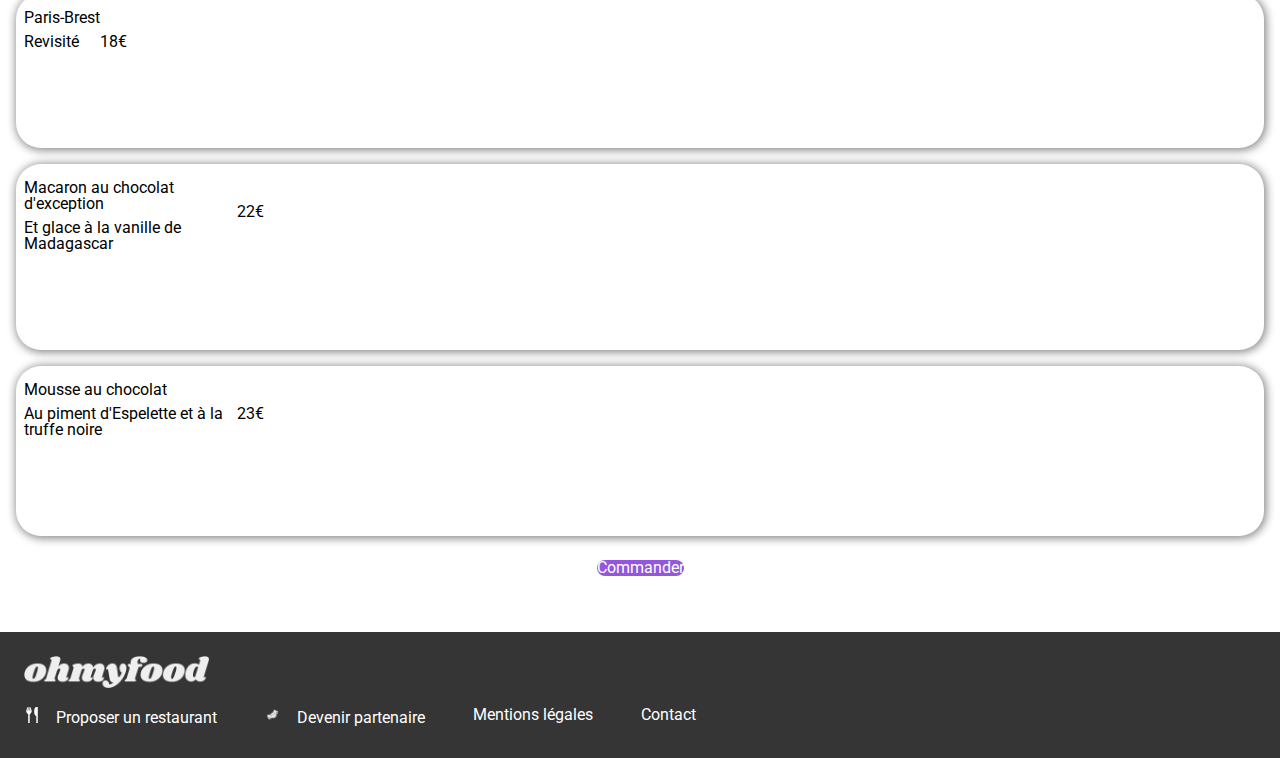
<file: pages/la-palette-du-gout.html>
<!DOCTYPE html>
<html lang="en">
<head>
    <meta charset="UTF-8">
    <meta http-equiv="X-UA-Compatible" content="IE=edge">
    <meta name="viewport" content="width=device-width, initial-scale=1.0">
    <title>La palette du goût</title>
    <link href="https://cdn.jsdelivr.net/npm/bootstrap@5.3.0-alpha1/dist/css/bootstrap.min.css" rel="stylesheet"
        integrity="sha384-GLhlTQ8iRABdZLl6O3oVMWSktQOp6b7In1Zl3/Jr59b6EGGoI1aFkw7cmDA6j6gD" crossorigin="anonymous">
    <link rel="stylesheet" href="/css/main.css">
</head>
<body>
    <div class="container">
        <header class="restaurant-header">
            <div class="arrow-logo">
                <div class="arrow">
                    <a href="../index.html"><img src="../images/arrow.png" alt="arrow" width="5%"></a>
                </div>
                <div class="toplogo">
                    <img src="../images/ohmyfood.png" class="d-block mx-auto" alt="Logo" width="50%">
                </div>
            </div>
            <div class="bg-la-palette-du-gout"></div>
        </header>
        <main>
            <div class="restaurant">
                <div class="menu-head">
                    <h2>La palette du goût</h2>
                                <div class="heart">
                                    <?xml version="1.0" encoding="utf-8"?><!-- Uploaded to: SVG Repo, www.svgrepo.com, Generator: SVG Repo Mixer Tools -->
                                    <svg fill="#FFFFFF" width="800px" height="800px" viewBox="0 0 24 24" xmlns="http://www.w3.org/2000/svg">
                                        <defs>
                                            <linearGradient id="myGradient" gradientTransform="rotate(90)">
                                                <stop offset="50%" stop-color="white" />
                                                <stop offset="50%" stop-color="rgb(147, 86, 220)" />
                                            </linearGradient>
                                            <linearGradient id="myGradient25" gradientTransform="rotate(90)">
                                                <stop offset="25%" stop-color="white" />
                                                <stop offset="75%" stop-color="rgb(147, 86, 220)" />
                                            </linearGradient>
                                            <linearGradient id="myGradient75" gradientTransform="rotate(90)">
                                                <stop offset="25%" stop-color="white" />
                                                <stop offset="75%" stop-color="rgb(147, 86, 220)" />
                                            </linearGradient>
                                        </defs>
                                
                                        <!-- using my linear gradient -->
                                        <circle cx="5" cy="5" r="4" fill="url('#myGradient')" />
                                        <circle cx="5" cy="5" r="4" fill="url('#myGradient25')" />
                                        <circle cx="5" cy="5" r="4" fill="url('#myGradient75')" />
                                        <path
                                            d="M14 20.408c-.492.308-.903.546-1.192.709-.153.086-.308.17-.463.252h-.002a.75.75 0 01-.686 0 16.709 16.709 0 01-.465-.252 31.147 31.147 0 01-4.803-3.34C3.8 15.572 1 12.331 1 8.513 1 5.052 3.829 2.5 6.736 2.5 9.03 2.5 10.881 3.726 12 5.605 13.12 3.726 14.97 2.5 17.264 2.5 20.17 2.5 23 5.052 23 8.514c0 3.818-2.801 7.06-5.389 9.262A31.146 31.146 0 0114 20.408z" />
                                    </svg>
                                </div>
                </div>
                <div class="starters">
                    <p class="menu">Entrées</p>
                    <ol class="list-group list-group-numbered">
                        <li class="list-menu d-flex justify-content-between align-items-start">
                            <div class="menu-name">
                            <div class="ms-2 me-auto">
                                <div class="fw-bold">Fricassée d'escargot</div>
                                Au piment d'Espelette
                            </div>                        
                            <span class="badge bg-primary rounded-pill">25€</span>
                            </div>
                            <div class="checked">
                                <img src="/images/check-mark.png" alt="validation">
                            </div>
                        </li>
                        <li class="list-menu d-flex justify-content-between align-items-start">
                            <div class="menu-name">
                            <div class="ms-2 me-auto">
                                <div class="fw-bold">Foie gras de canard mi-cuit</div>
                                Et ses copeaux de truffe noire
                            </div>
                            <span class="badge bg-primary rounded-pill">35€</span>
                            </div>
                            <div class="checked">
                                <img src="/images/check-mark.png" alt="validation">
                            </div>
                        </li>
                        <li class="list-menu d-flex justify-content-between align-items-start">
                            <div class="menu-name">
                            <div class="ms-2 me-auto">
                                <div class="fw-bold">Œuf au plat</div>
                                Assaisonné à la truffe sur lit de caviar
                            </div>
                            <span class="badge bg-primary rounded-pill">20€</span>
                            </div>
                            <div class="checked">
                                <img src="/images/check-mark.png" alt="validation">
                            </div>
                        </li>
                    </ol>
                </div>
                <div class="main-courses">
                    <p class="menu ml-1">Plats</p>
                    <ol class="list-group list-group-numbered">
                        <li class="list-menu d-flex justify-content-between align-items-start">
                            <div class="menu-name">
                            <div class="ms-2 me-auto">
                                <div class="fw-bold">Filet de boeuf aux herbes</div>
                                Accompagné de sa ribambelle de légumes
                            </div>
                            <span class="badge bg-primary rounded-pill">40€</span>
                            </div>
                            <div class="checked">
                                <img src="/images/check-mark.png" alt="validation">
                            </div>
                        </li>
                        <li class="list-menu d-flex justify-content-between align-items-start">
                            <div class="menu-name">
                            <div class="ms-2 me-auto">
                                <div class="fw-bold">Parmentier de queue de boeuf</div>
                                À la truffe noire sur sa purée de panais
                            </div>
                            <span class="badge bg-primary rounded-pill">35€</span>
                            </div>
                            <div class="checked">
                                <img src="/images/check-mark.png" alt="validation">
                            </div>
                        </li>
                        <li class="list-menu d-flex justify-content-between align-items-start">
                            <div class="menu-name">
                            <div class="ms-2 me-auto">
                                <div class="fw-bold">Filet de turbot</div>
                                Aux agrumes
                            </div>
                            <span class="badge bg-primary rounded-pill">44€</span>
                            </div>
                            <div class="checked">
                                <img src="/images/check-mark.png" alt="validation">
                            </div>
                        </li>
                    </ol>
                </div>
                <div class="desserts">
                    <p class="menu">Desserts</p>
                    <ol class="list-group list-group-numbered">
                        <li class="list-menu d-flex justify-content-between align-items-start">
                            <div class="menu-name">
                            <div class="ms-2 me-auto">
                                <div class="fw-bold">Paris-Brest</div>
                                Revisité
                            </div>
                            <span class="badge bg-primary rounded-pill">18€</span>
                            </div>
                            <div class="checked">
                                <img src="/images/check-mark.png" alt="validation">
                            </div>
                        </li>
                        <li class="list-menu d-flex justify-content-between align-items-start">
                            <div class="menu-name">
                            <div class="ms-2 me-auto">
                                <div class="fw-bold">Macaron au chocolat d'exception</div>
                                Et glace à la vanille de Madagascar
                            </div>
                            <span class="badge bg-primary rounded-pill">22€</span>
                            </div>
                            <div class="checked">
                                <img src="/images/check-mark.png" alt="validation">
                            </div>
                        </li>
                        <li class="list-menu d-flex justify-content-between align-items-start">
                            <div class="menu-name">
                            <div class="ms-2 me-auto">
                                <div class="fw-bold">Mousse au chocolat</div>
                                Au piment d'Espelette et à la truffe noire
                            </div>
                            <span class="badge bg-primary rounded-pill">23€</span>
                            </div>
                            <div class="checked">
                                <img src="/images/check-mark.png" alt="validation">
                            </div>
                        </li>
                    </ol>
                    <p class="lead">
                        <a class="btn btnmb-1" href="#" role="button">Commander</a>
                    </p>
                </div>  
            </div>           
        </main>
        <footer class="restaurant-footer">
            <div class="bottomlogo">
                <img src="../images/ohmyfood.png" class="d-block d-block-bottom" alt="Logo" width="20%">
            </div>
            <ul>
                <li class="fork"><a class="abottom" href="#">Proposer un restaurant</a></li>
                <li class="hands"><a class="abottom" href="#">Devenir partenaire</a></li>
                <li><a class="abottom" href="#">Mentions légales</a></li>
                <li><a class="abottom" href="mailto:email@example.com">Contact</a></li>
            </ul>
        </footer>
    </div>
    <script src="https://cdn.jsdelivr.net/npm/bootstrap@5.3.0-alpha1/dist/js/bootstrap.bundle.min.js"
        integrity="sha384-w76AqPfDkMBDXo30jS1Sgez6pr3x5MlQ1ZAGC+nuZB+EYdgRZgiwxhTBTkF7CXvN" crossorigin="anonymous">
    </script>
</body>
</html>
</file>
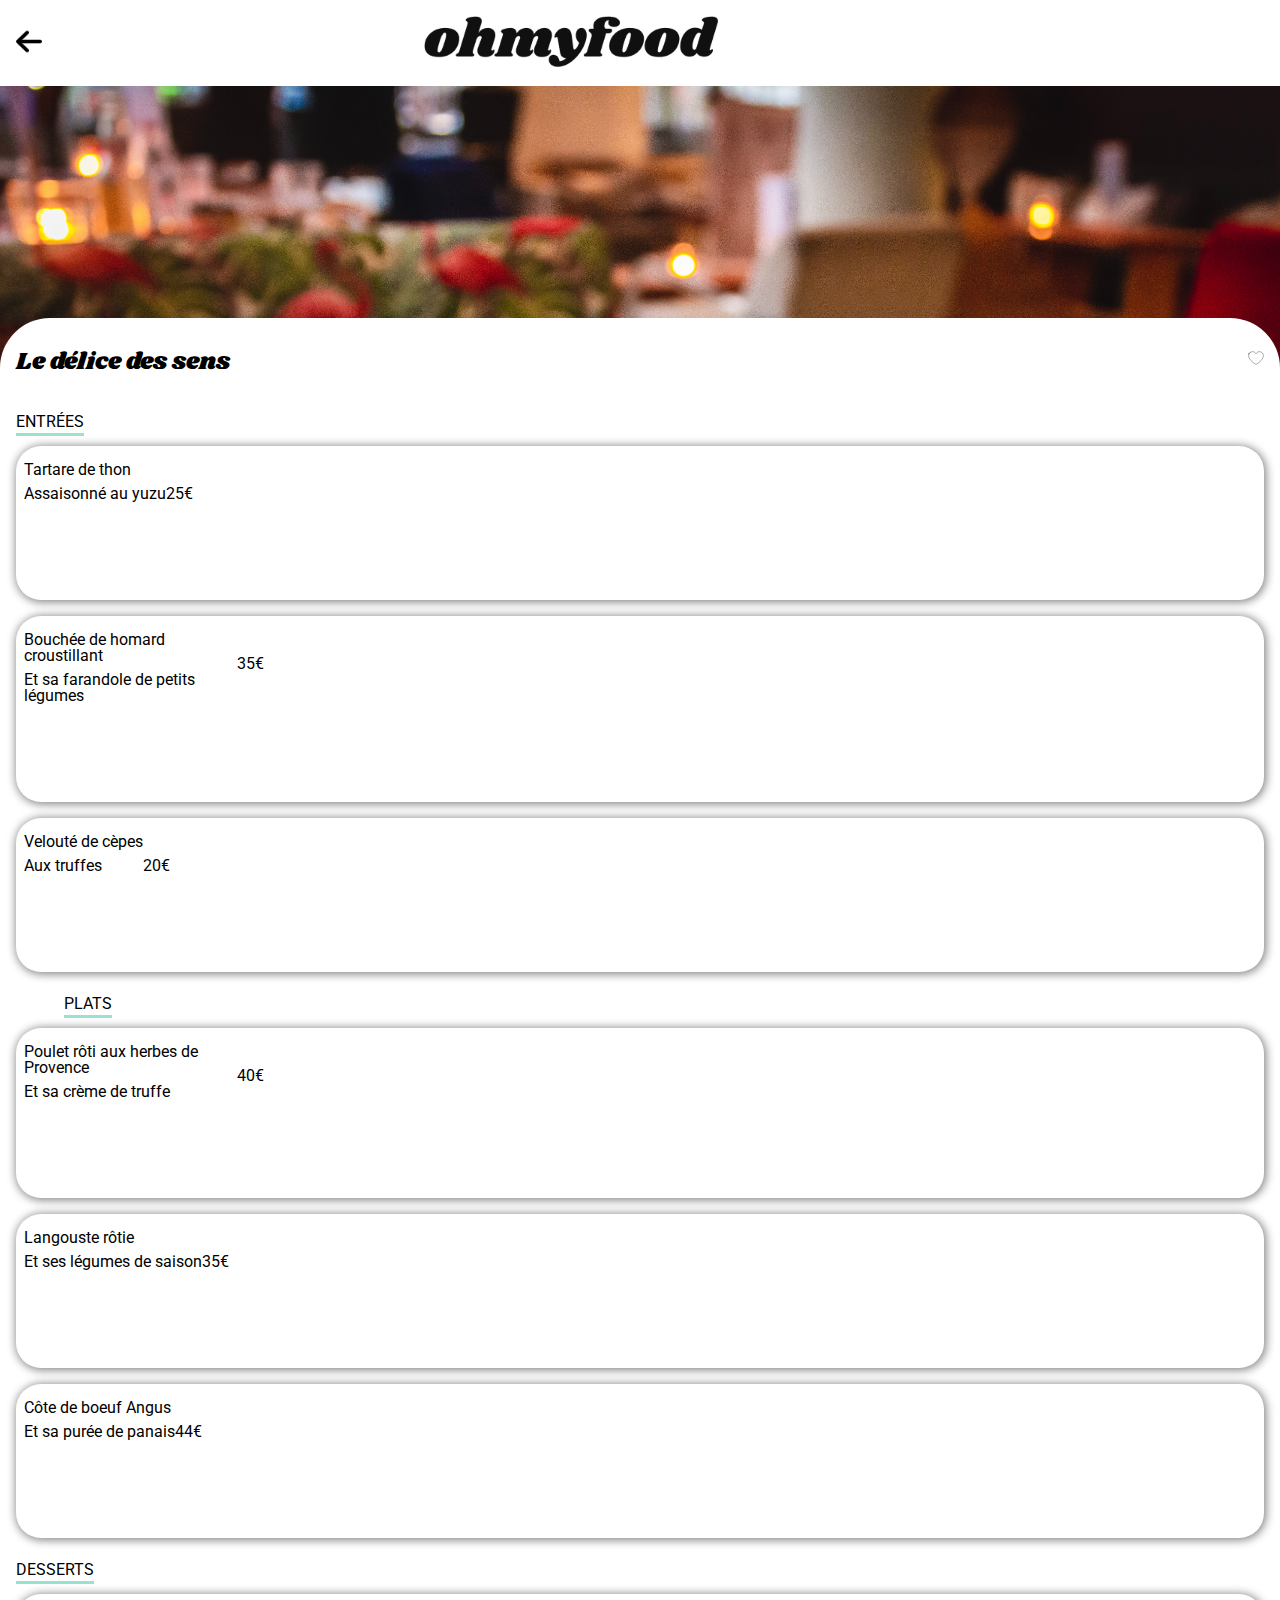
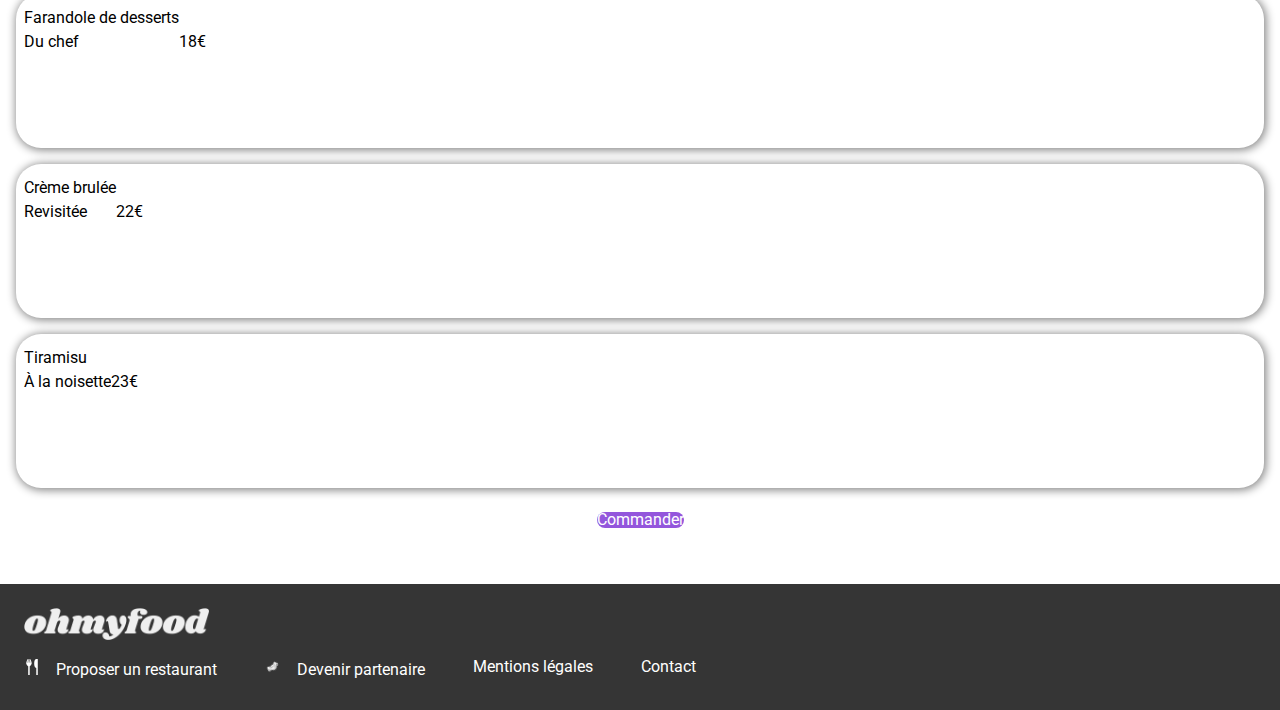
<file: pages/le-delice-des-sens.html>
<!DOCTYPE html>
<html lang="en">
<head>
    <meta charset="UTF-8">
    <meta http-equiv="X-UA-Compatible" content="IE=edge">
    <meta name="viewport" content="width=device-width, initial-scale=1.0">
    <title>La palette du goût</title>
    <link href="https://cdn.jsdelivr.net/npm/bootstrap@5.3.0-alpha1/dist/css/bootstrap.min.css" rel="stylesheet"
        integrity="sha384-GLhlTQ8iRABdZLl6O3oVMWSktQOp6b7In1Zl3/Jr59b6EGGoI1aFkw7cmDA6j6gD" crossorigin="anonymous">
    <link rel="stylesheet" href="/css/main.css">
</head>
<body>
    <div class="container">
        <header class="restaurant-header">
            <div class="arrow-logo">
                <div class="arrow">
                    <a href="../index.html"><img src="../images/arrow.png" alt="arrow" width="5%"></a>
                </div>
                <div class="toplogo">
                    <img src="../images/ohmyfood.png" class="d-block mx-auto" alt="Logo" width="50%">
                </div>
            </div>
            <div class="bg-le-delice-des-sens"></div>
        </header>
        <main>
            <div class="restaurant">
                <div class="menu-head">
                    <h2>Le délice des sens</h2>
                                <div class="heart">
                                    <?xml version="1.0" encoding="utf-8"?><!-- Uploaded to: SVG Repo, www.svgrepo.com, Generator: SVG Repo Mixer Tools -->
                                    <svg fill="#FFFFFF" width="800px" height="800px" viewBox="0 0 24 24" xmlns="http://www.w3.org/2000/svg">
                                        <defs>
                                            <linearGradient id="myGradient" gradientTransform="rotate(90)">
                                                <stop offset="50%" stop-color="white" />
                                                <stop offset="50%" stop-color="rgb(147, 86, 220)" />
                                            </linearGradient>
                                            <linearGradient id="myGradient25" gradientTransform="rotate(90)">
                                                <stop offset="25%" stop-color="white" />
                                                <stop offset="75%" stop-color="rgb(147, 86, 220)" />
                                            </linearGradient>
                                            <linearGradient id="myGradient75" gradientTransform="rotate(90)">
                                                <stop offset="25%" stop-color="white" />
                                                <stop offset="75%" stop-color="rgb(147, 86, 220)" />
                                            </linearGradient>
                                        </defs>
                                
                                        <!-- using my linear gradient -->
                                        <circle cx="5" cy="5" r="4" fill="url('#myGradient')" />
                                        <circle cx="5" cy="5" r="4" fill="url('#myGradient25')" />
                                        <circle cx="5" cy="5" r="4" fill="url('#myGradient75')" />
                                        <path
                                            d="M14 20.408c-.492.308-.903.546-1.192.709-.153.086-.308.17-.463.252h-.002a.75.75 0 01-.686 0 16.709 16.709 0 01-.465-.252 31.147 31.147 0 01-4.803-3.34C3.8 15.572 1 12.331 1 8.513 1 5.052 3.829 2.5 6.736 2.5 9.03 2.5 10.881 3.726 12 5.605 13.12 3.726 14.97 2.5 17.264 2.5 20.17 2.5 23 5.052 23 8.514c0 3.818-2.801 7.06-5.389 9.262A31.146 31.146 0 0114 20.408z" />
                                    </svg>
                                </div>
                </div>
                <div class="starters">
                    <p class="menu">Entrées</p>
                    <ol class="list-group list-group-numbered">
                        <li class="list-menu d-flex justify-content-between align-items-start">
                            <div class="menu-name">
                            <div class="ms-2 me-auto">
                                <div class="fw-bold">Tartare de thon</div>
                                Assaisonné au yuzu
                            </div>
                            <span class="badge bg-primary rounded-pill">25€</span>
                            </div>
                            <div class="checked">
                                <img src="/images/check-mark.png" alt="validation">
                            </div>
                        </li>
                        <li class="list-menu d-flex justify-content-between align-items-start">
                            <div class="menu-name">
                            <div class="ms-2 me-auto">
                                <div class="fw-bold">Bouchée de homard croustillant</div>
                                Et sa farandole de petits légumes
                            </div>
                            <span class="badge bg-primary rounded-pill">35€</span>
                            </div>
                            <div class="checked">
                                <img src="/images/check-mark.png" alt="validation">
                            </div>
                        </li>
                        <li class="list-menu d-flex justify-content-between align-items-start">
                            <div class="menu-name">
                            <div class="ms-2 me-auto">
                                <div class="fw-bold">Velouté de cèpes</div>
                                Aux truffes
                            </div>
                            <span class="badge bg-primary rounded-pill">20€</span>
                            </div>
                            <div class="checked">
                                <img src="/images/check-mark.png" alt="validation">
                            </div>
                        </li>
                    </ol>
                </div>
                <div class="main-courses">
                    <p class="menu ml-1">Plats</p>
                    <ol class="list-group list-group-numbered">
                        <li class="list-menu d-flex justify-content-between align-items-start">
                            <div class="menu-name">
                            <div class="ms-2 me-auto">
                                <div class="fw-bold">Poulet rôti aux herbes de Provence</div>
                                Et sa crème de truffe
                            </div>
                            <span class="badge bg-primary rounded-pill">40€</span>
                            </div>
                            <div class="checked">
                                <img src="/images/check-mark.png" alt="validation">
                            </div>
                        </li>
                        <li class="list-menu d-flex justify-content-between align-items-start">
                            <div class="menu-name">
                            <div class="ms-2 me-auto">
                                <div class="fw-bold">Langouste rôtie</div>
                                Et ses légumes de saison
                            </div>
                            <span class="badge bg-primary rounded-pill">35€</span>
                            </div>
                            <div class="checked">
                                <img src="/images/check-mark.png" alt="validation">
                            </div>
                        </li>
                        <li class="list-menu d-flex justify-content-between align-items-start">
                            <div class="menu-name">
                            <div class="ms-2 me-auto">
                                <div class="fw-bold">Côte de boeuf Angus</div>
                                Et sa purée de panais
                            </div>
                            <span class="badge bg-primary rounded-pill">44€</span>
                            </div>
                            <div class="checked">
                                <img src="/images/check-mark.png" alt="validation">
                            </div>
                        </li>
                    </ol>
                </div>
                <div class="desserts">
                    <p class="menu">Desserts</p>
                    <ol class="list-group list-group-numbered">
                        <li class="list-menu d-flex justify-content-between align-items-start">
                            <div class="menu-name">
                            <div class="ms-2 me-auto">
                                <div class="fw-bold">Farandole de desserts</div>
                                Du chef
                            </div>
                            <span class="badge bg-primary rounded-pill">18€</span>
                            </div>
                            <div class="checked">
                                <img src="/images/check-mark.png" alt="validation">
                            </div>
                        </li>
                        <li class="list-menu d-flex justify-content-between align-items-start">
                            <div class="menu-name">
                            <div class="ms-2 me-auto">
                                <div class="fw-bold">Crème brulée</div>
                                Revisitée
                            </div>
                            <span class="badge bg-primary rounded-pill">22€</span>
                            </div>
                            <div class="checked">
                                <img src="/images/check-mark.png" alt="validation">
                            </div>
                        </li>
                        <li class="list-menu d-flex justify-content-between align-items-start">
                            <div class="menu-name">
                            <div class="ms-2 me-auto">
                                <div class="fw-bold">Tiramisu</div>
                                À la noisette
                            </div>
                            <span class="badge bg-primary rounded-pill">23€</span>
                            </div>
                            <div class="checked">
                                <img src="/images/check-mark.png" alt="validation">
                            </div>
                        </li>
                    </ol>
                    <p class="lead">
                        <a class="btn btnmb-1" href="#" role="button">Commander</a>
                    </p>
                </div>  
            </div>           
        </main>
        <footer class="restaurant-footer">
            <div class="bottomlogo">
                <img src="../images/ohmyfood.png" class="d-block d-block-bottom" alt="Logo" width="20%">
            </div>
            <ul>
                <li class="fork"><a class="abottom" href="#">Proposer un restaurant</a></li>
                <li class="hands"><a class="abottom" href="#">Devenir partenaire</a></li>
                <li><a class="abottom" href="#">Mentions légales</a></li>
                <li><a class="abottom" href="mailto:email@example.com">Contact</a></li>
            </ul>
        </footer>
    </div>
    <script src="https://cdn.jsdelivr.net/npm/bootstrap@5.3.0-alpha1/dist/js/bootstrap.bundle.min.js"
        integrity="sha384-w76AqPfDkMBDXo30jS1Sgez6pr3x5MlQ1ZAGC+nuZB+EYdgRZgiwxhTBTkF7CXvN" crossorigin="anonymous">
    </script>
</body>
</html>
</file>
<file: css/main.css>
/*#9356DC*/
@import url("https://fonts.googleapis.com/css2?family=Shrikhand&display=swap");
@import url("https://fonts.googleapis.com/css2?family=Roboto&display=swap");
.jumbotron {
  background: #F7F7F7;
  text-align: center;
  padding: 3rem 1.3rem;
}

.ptitle {
  font-weight: bold;
  font-size: 1.3rem;
  margin-bottom: 1rem;
}

.psubtitle {
  margin-bottom: 1rem;
}

.col {
  display: flex;
  flex-direction: row-reverse;
  flex-wrap: wrap;
}

.card {
  width: 100%;
  box-shadow: 0px 15px 10px -15px gray;
}

.col-bottom {
  margin-bottom: 2rem;
}

.cardimg img {
  width: 100%;
  height: 40vw;
  -o-object-fit: cover;
     object-fit: cover;
}

.card-title {
  font-weight: bold;
}

.card-body {
  display: flex;
  justify-content: space-between;
}

.n-card-body {
  height: 1rem;
}

.list-group-numbered {
  margin: 1rem 0 1.5rem 0;
}

.list-menu {
  box-shadow: 1px 1px 10px 1px gray;
  margin-bottom: 1rem;
  border-radius: 25px;
  z-index: 99999998;
}

.list-menu:hover .checked {
  opacity: 1;
  position: relative;
  animation: width 1s normal;
  animation-fill-mode: forwards;
  z-index: 99999999;
}

@keyframes width {
  0% {
    width: 1rem;
  }
  100% {
    width: 5rem;
  }
}
.list-menu:hover .checked img {
  animation: rotate 1s normal;
}

@keyframes rotate {
  0% {
    transform: rotate3d(0, 0, 1, 0deg);
  }
  25% {
    transform: rotate3d(0, 0, 1, 90deg);
  }
  50% {
    transform: rotate3d(0, 0, 1, 180deg);
  }
  75% {
    transform: rotate3d(0, 0, 1, 270deg);
  }
  100% {
    transform: rotate3d(0, 0, 1, 360deg);
  }
}
.menu-name {
  padding: 1rem 0.5rem;
  display: flex;
  width: 15rem;
}

.list-menu:hover .ms-2 {
  overflow: hidden;
  white-space: nowrap;
  text-overflow: ellipsis;
}

.checked {
  display: flex;
  width: 5rem;
  height: 5rem;
  background: #99E2D0;
  border: solid 1px #99E2D0;
  border-radius: 0 25px 25px 0;
  align-items: center;
  justify-content: center;
  opacity: 0;
}

.checked img {
  width: 2rem;
  height: 2rem;
}

.fw-bold {
  margin-bottom: 0.5rem;
}

.badge {
  color: black;
  background: white !important;
  margin-top: 1.5rem;
}

.starters {
  animation: opacity 3s normal;
}

.main-courses {
  animation: opacity 6s normal;
}

.desserts {
  animation: opacity 9s normal;
}

@keyframes opacity {
  0% {
    opacity: 0;
  }
  25% {
    opacity: 0.2;
  }
  50% {
    opacity: 0.5;
  }
  75% {
    opacity: 0.8;
  }
  100% {
    opacity: 1;
  }
}
@media (min-width: 768px) and (max-width: 991.98px) {
  .col {
    width: 50%;
    margin-top: 3rem;
  }
  .n-col-tablet, .col-bottom {
    margin-top: 1.5rem;
  }
}
@media (min-width: 991.99px) {
  .col {
    width: 33.33%;
    margin-top: 3rem;
    max-height: 41.5rem;
  }
}
/* http://meyerweb.com/eric/tools/css/reset/ 
   v2.0 | 20110126
   License: none (public domain)
*/
html,
body,
div,
span,
applet,
object,
iframe,
h1,
h2,
h3,
h4,
h5,
h6,
p,
blockquote,
pre,
a,
abbr,
acronym,
address,
big,
cite,
code,
del,
dfn,
em,
img,
ins,
kbd,
q,
s,
samp,
small,
strike,
strong,
sub,
sup,
tt,
var,
b,
u,
i,
center,
dl,
dt,
dd,
ol,
ul,
li,
fieldset,
form,
label,
legend,
table,
caption,
tbody,
tfoot,
thead,
tr,
th,
td,
article,
aside,
canvas,
details,
embed,
figure,
figcaption,
footer,
header,
hgroup,
menu,
nav,
output,
ruby,
section,
summary,
time,
mark,
audio,
video {
  margin: 0;
  padding: 0;
  border: 0;
  font-size: 100%;
  font: inherit;
  vertical-align: baseline;
}

/* HTML5 display-role reset for older browsers */
article,
aside,
details,
figcaption,
figure,
footer,
header,
hgroup,
menu,
nav,
section {
  display: block;
}

body {
  line-height: 1;
}

blockquote,
q {
  quotes: none;
}

blockquote:before,
blockquote:after,
q:before,
q:after {
  content: "";
  content: none;
}

table {
  border-collapse: collapse;
  border-spacing: 0;
}

/*Importation des polices*/
* {
  font-size: 16px;
  font-family: "Roboto", sans-serif !important;
  text-decoration: none !important;
  list-style-type: none !important;
}

/*Affectation des polices*/
h1, h2 {
  font-family: "Shrikhand", cursive !important;
}

h1 {
  font-size: 2rem;
}

h2 {
  font-size: 1.5rem;
}

p {
  font-size: 1rem;
}

.home-header, .restaurant-header {
  background: white;
}

.home-header .toplogo {
  box-shadow: 0px 15px 125px -15px black;
  margin-bottom: 0.2rem;
}

.home-header .toplogo img {
  margin: 0 auto;
  width: 40%;
  padding: 1rem;
}

.restaurant-header .arrow-logo {
  display: flex;
  align-items: center;
  padding: 1rem;
}

.arrow-logo .toplogo img {
  position: relative;
  width: 75%;
  right: 6.5rem;
}

.location {
  background: #EAEAEA;
  padding: 1rem 0 1rem 0;
  text-align: center;
}

.city {
  font-weight: bold;
}

.city::before {
  background-image: url("/images/maps-and-flags.png");
  background-size: 1rem 1rem;
  display: inline-block;
  width: 1rem;
  height: 1rem;
  margin-right: 1rem;
  content: "";
}

@media (min-width: 768px) and (max-width: 991.98px) {
  .home-header .toplogo img {
    margin: 0 auto;
    width: 32.5%;
    padding: 1rem;
  }
}
@media (min-width: 991.99px) {
  .home-header .toplogo img {
    margin: 0 auto;
    width: 23.5%;
    padding: 1rem;
  }
}
footer {
  background: #353535;
  padding: 1.5rem;
}

.abottom {
  color: white;
}

.bottomlogo {
  margin-bottom: 1rem;
}

.bottomlogo img {
  filter: invert(100%);
  width: 25%;
}

footer li {
  margin-bottom: 0.5rem;
}

.fork::before {
  background-image: url("/images/fork-and-knife-silhouettes.png");
  background-size: 1rem 1rem;
  display: inline-block;
  width: 1rem;
  height: 1rem;
  margin-right: 1rem;
  filter: invert(100%);
  content: "";
}

.hands::before {
  background-image: url("/images/hand-shake.png");
  background-size: 1rem 1rem;
  display: inline-block;
  width: 1rem;
  height: 1rem;
  margin-right: 1rem;
  filter: invert(100%);
  transform: rotate(-40deg);
  content: "";
}

@media (min-width: 768px) and (max-width: 991.98px) {
  footer ul {
    display: flex;
  }
  footer ul li {
    margin-right: 1.75rem;
  }
}
@media (min-width: 991.99px) {
  footer ul {
    display: flex;
  }
  footer ul li {
    margin-right: 3rem;
  }
  .bottomlogo img {
    width: 15%;
  }
}
.btn {
  background: rgb(147, 86, 220);
  border-radius: 1rem;
  color: white;
  display: block;
  margin: 0 auto 0 auto;
  width: -moz-fit-content;
  width: fit-content;
  box-shadow: 0px 15px 10px -15px gray;
}

.btn:hover {
  opacity: 0.8;
  background: rgb(147, 86, 220);
  border-radius: 1rem;
  color: white;
  display: block;
  margin: 0 auto 0 auto;
  width: -moz-fit-content;
  width: fit-content;
  box-shadow: 0px 15px 10px -15px gray;
  box-shadow: 0px 25px 15px -15px gray;
}

.container {
  padding: 0;
}

.howitworks {
  padding: 3rem 1rem;
  background: white;
}

.list {
  counter-reset: li;
  /* Initiate a counter */
}

.step1, .step2, .step3 {
  box-shadow: 0px 15px 10px -15px gray;
  padding: 1.5rem 0.5rem;
  margin-bottom: 1rem;
  border-radius: 20px;
  background: #F7F7F7;
}

.step1:hover,
.step2:hover,
.step3:hover {
  background: rgba(147, 86, 220, 0.1);
}

.step1:hover svg,
.step2:hover svg,
.step3:hover svg {
  fill: rgb(147, 86, 220) !important;
}

.step1 svg,
.step2 svg,
.step3 svg {
  width: 1.25rem;
  height: 1.25rem;
  margin-right: 1rem;
}

.steplink1, .steplink2, .steplink3 {
  color: black;
  font-weight: bold;
}

.step1::before,
.step2::before,
.step3::before {
  content: counter(li);
  counter-increment: li;
  position: relative;
  display: inline-block;
  padding: 2.5px 0 0 0;
  left: -20.5px;
  color: white;
  text-align: center;
  border: solid rgb(147, 86, 220);
  width: 25px !important;
  height: 25px !important;
  border-radius: 50%;
  background: rgb(147, 86, 220);
}

.restaurants {
  background: #f7f7f7;
  padding: 4rem 1rem;
}

.new {
  background: #99E2D0;
  padding: 0.5rem;
  color: #008766;
  font-weight: bold;
  width: 5rem;
  height: 2rem;
  z-index: 999;
  position: relative;
  top: 15%;
  right: 5%;
}

.heart svg {
  width: 1rem;
  height: 1rem;
  fill: #FFFFFF;
}

.heart path {
  stroke: #000000;
  stroke-width: 0.5px;
  stroke-dasharray: 0;
  stroke-linejoin: round;
}

.heart:hover path {
  cursor: pointer;
  animation: fill 0.125s ease;
  animation-fill-mode: forwards;
}

@keyframes fill {
  0% {
    fill: white;
  }
  25% {
    fill: url("#myGradient25");
  }
  50% {
    fill: url("#myGradient");
  }
  75% {
    fill: url("#myGradient75");
  }
  100% {
    fill: rgb(147, 86, 220);
  }
}
.loadcontainer {
  height: 100vh;
  display: flex;
  align-items: center;
  justify-content: center;
  animation: hideAnimation 0s ease-in 5s;
  animation-fill-mode: forwards;
  position: relative;
  z-index: 99999;
  position: absolute;
  width: 100%;
  height: 100%;
  background-color: rgba(0, 0, 0, 0.7);
  z-index: 1000000;
}

.loader {
  margin: auto;
  border: 20px solid #ffffff;
  border-radius: 50%;
  border-top: 20px solid rgb(147, 86, 220);
  width: 200px;
  height: 200px;
  animation: spinner 0.5s linear infinite;
  animation-fill-mode: forwards;
  position: fixed;
  z-index: 999999;
}

@keyframes hideAnimation {
  to {
    visibility: hidden;
    width: 0;
    height: 0;
  }
}
@keyframes spinner {
  0% {
    transform: rotate(0deg);
  }
  100% {
    transform: rotate(360deg);
  }
}
.container {
  animation: opacity 2s linear normal;
}

@keyframes opacity {
  0% {
    opacity: 0;
  }
  25% {
    opacity: 0;
  }
  50% {
    opacity: 0;
  }
  75% {
    opacity: 0;
  }
  100% {
    opacity: 1;
  }
}
.restaurant {
  padding: 2rem 1rem 0rem 1rem;
  border-radius: 50px 50px 0 0;
  background: white;
  position: relative;
  bottom: 3.5rem;
  z-index: 2;
}

.menu-head {
  display: flex;
  justify-content: space-between;
}

.bg-la-palette-du-gout {
  background: url(/images/01_la_palette_du_gout.jpg);
}

.bg-la-note-enchantee {
  background: url(/images/02_la_note_enchantee.jpg);
}

.bg-a-la-francaise {
  background: url(/images/03_a_la_francaise.jpg);
}

.bg-le-delice-des-sens {
  background: url(/images/04_le_delice_des_sens.jpg);
}

.bg-la-palette-du-gout,
.bg-la-note-enchantee,
.bg-a-la-francaise,
.bg-le-delice-des-sens {
  width: 100%;
  background-size: cover;
  position: relative;
  z-index: 1;
  height: 18rem;
}

.menu-head {
  margin-bottom: 2.5rem;
}

.menu {
  -webkit-text-decoration: underline #99E2D0 0.2rem !important;
          text-decoration: underline #99E2D0 0.2rem !important;
  text-underline-offset: 0.4rem;
  text-transform: uppercase;
}

.ml-1 {
  margin-left: 3rem;
}
</file>
